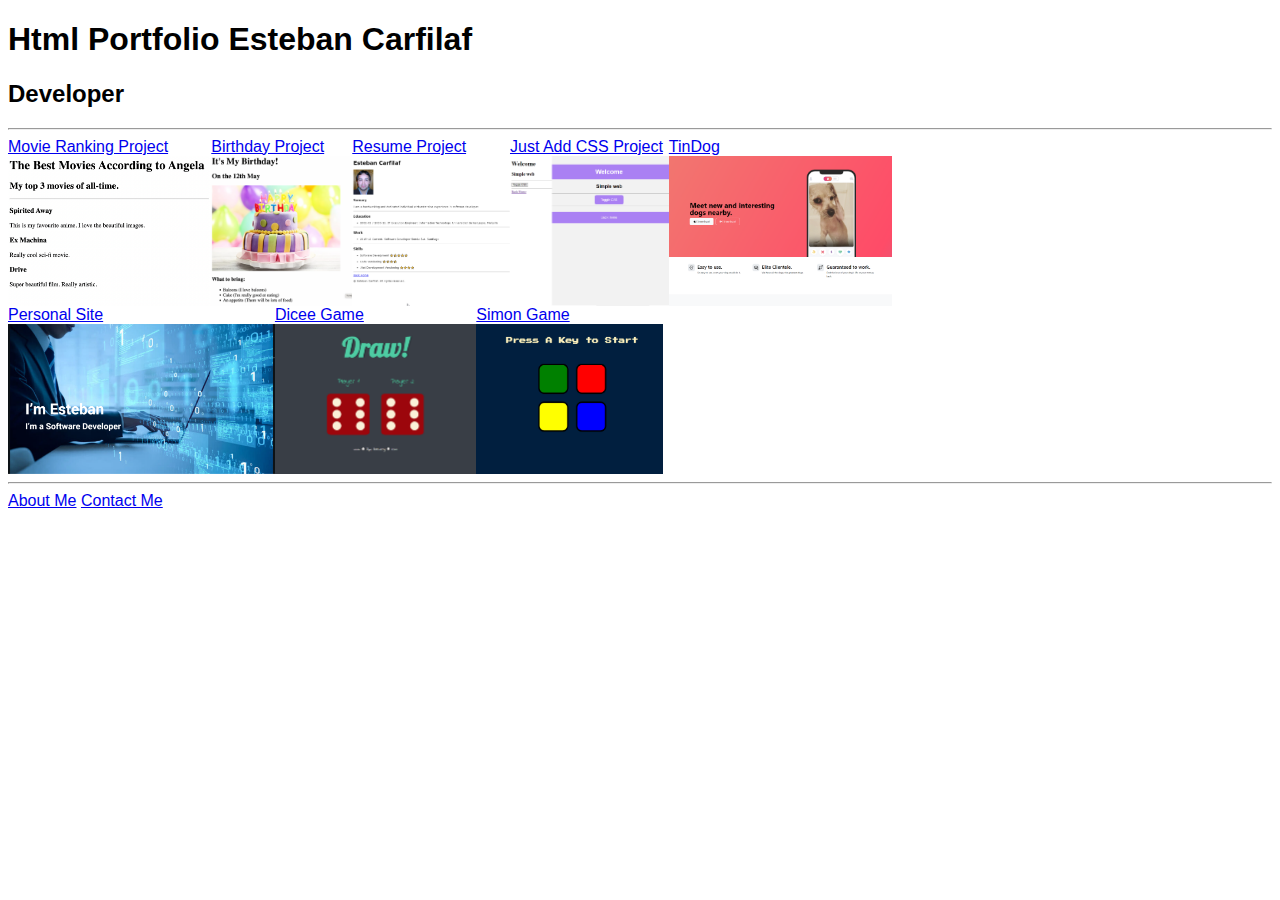
<file: index.html>
<!DOCTYPE html>
<html lang="en">
	<head>
		<meta charset="UTF-8">
		<link rel="Icon" href="./favicon.ico">
		<title>Esteban's Portfolio</title>
		<style>
			body{
				font-family: 'Segoe UI', Tahoma, Geneva, Verdana, sans-serif;
			}
			.container{
				display: flex;
			}
			.example{
				display: grid;
				justify-content: center;
				align-items: center;
			}
			a{
				font-family:Arial, Helvetica, sans-serif;
			}
		</style>
	</head>
	<body>
		<h1>Html Portfolio Esteban Carfilaf</h1>
			<h2>Developer</h2>
			<hr>
			<div class="container">
				<div class="example">
					<a href="./public/movie-ranking.html">Movie Ranking Project</a>
					<img src="./assets/images/movie-ranking.png" height="150" alt="Movie Ranking preview">
				</div>
				<div class="example">
					<a href="./public/birthday-invite.html">Birthday Project</a>
					<img src="./assets/images/birthday-invite.png" height="150" alt="Birthday Invite preview">
				</div>
				<div class="example">
					<a href="./public/resume.html">Resume Project</a>
					<img src="./assets/images/resume.png" height="150" alt="Resume Project">
				</div>
				<div class="example">
					<a href="./public/justaddcss.html">Just Add CSS Project</a>
					<img src="./assets/images/justaddcss.png" height="150" alt="Just Add CSS Project">
				</div>
				<div class="example">
					<a href="./11.3 TinDog Project/index.html">TinDog</a>
					<img src="./assets/images/tindog.png" height="150" alt="TinDog">
				</div>
			</div>
			<div class="container">
				<div class="example">
					<a href="./personalsite/index.html">Personal Site</a>
					<img src="./assets/images/personalsite.png" height="150" alt="Personal Site">
				</div>
				<div class="example">
					<a href="./Dicee Challenge/dicee.html">Dicee Game</a>
					<img src="./assets/images/dicegame.png" height="150" alt="Dicee Game">
				</div>
				<div class="example">
					<a href="./SimonGame/index.html">Simon Game</a>
					<img src="./assets/images/simongame.png" height="150" alt="Simon Game">
				</div>			</div>
			<hr>
		<a href="./public/about.html">About Me</a> <a href="./public/contact.html">Contact Me</a>
	</body>
</html>
</file>
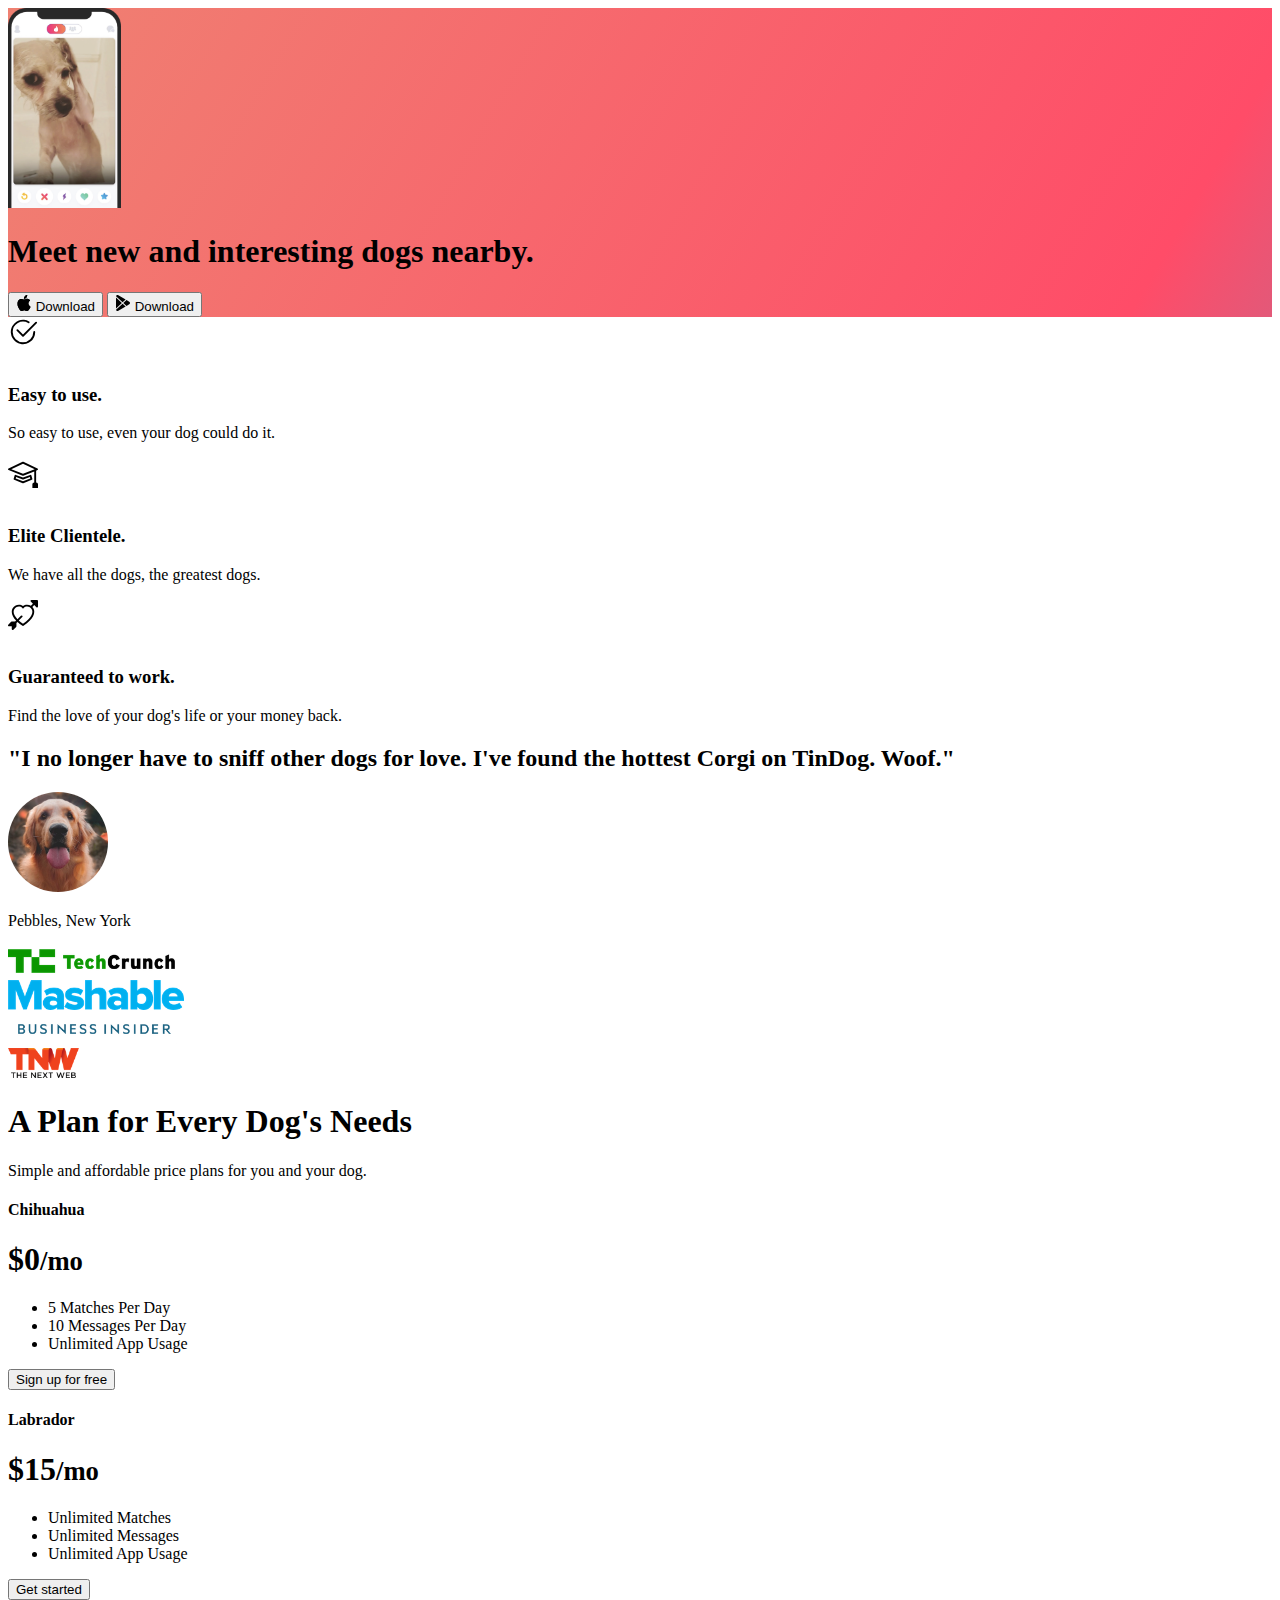
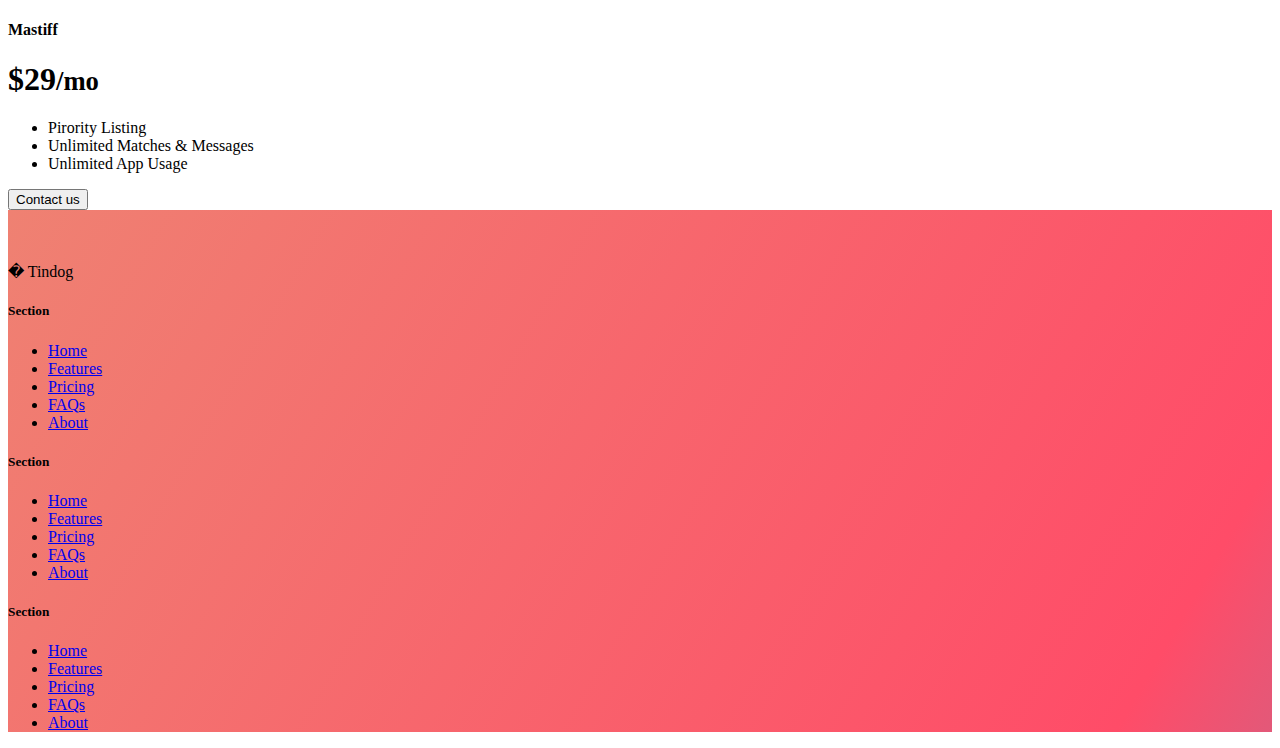
<file: 11.3 TinDog Project/index.html>
<!DOCTYPE html>
<html lang="en">

<head>
  <meta charset="UTF-8">
  <meta name="viewport" content="width=device-width, initial-scale=1.0">
  <title>TinDog</title>
  <link href="https://cdn.jsdelivr.net/npm/bootstrap@5.3.2/dist/css/bootstrap.min.css" rel="stylesheet" integrity="sha384-T3c6CoIi6uLrA9TneNEoa7RxnatzjcDSCmG1MXxSR1GAsXEV/Dwwykc2MPK8M2HN" crossorigin="anonymous">
  <script src="https://cdn.jsdelivr.net/npm/bootstrap@5.3.2/dist/js/bootstrap.bundle.min.js" integrity="sha384-C6RzsynM9kWDrMNeT87bh95OGNyZPhcTNXj1NW7RuBCsyN/o0jlpcV8Qyq46cDfL" crossorigin="anonymous"></script>
  <link rel="stylesheet" href="./css/style.css">
</head>

<body>

  <!-- Title -->
  <section id="title" class="gradient-background">
    <div class="container col-xxl-8 px-4 pt-5">
      <div class="row flex-lg-row-reverse align-items-center g-5 pt-5">
        <div class="col-10 col-sm-8 col-lg-6">
          <img src="./images/iphone.png" class="d-block mx-lg-auto img-fluid" alt="Bootstrap Themes" height="200"
            loading="lazy">
        </div>
        <div class="col-lg-6">
          <h1 class="display-5 fw-bold text-body-emphasis lh-1 mb-3">Meet new and interesting dogs nearby.</h1>

          <div class="d-grid gap-2 d-md-flex justify-content-md-start">
            <button type="button" class="btn btn-light btn-lg px-4 me-md-2"><svg xmlns="http://www.w3.org/2000/svg"
                width="16" height="16" fill="currentColor" class="bi bi-apple mb-1" viewBox="0 0 16 16">
                <path
                  d="M11.182.008C11.148-.03 9.923.023 8.857 1.18c-1.066 1.156-.902 2.482-.878 2.516.024.034 1.52.087 2.475-1.258.955-1.345.762-2.391.728-2.43Zm3.314 11.733c-.048-.096-2.325-1.234-2.113-3.422.212-2.189 1.675-2.789 1.698-2.854.023-.065-.597-.79-1.254-1.157a3.692 3.692 0 0 0-1.563-.434c-.108-.003-.483-.095-1.254.116-.508.139-1.653.589-1.968.607-.316.018-1.256-.522-2.267-.665-.647-.125-1.333.131-1.824.328-.49.196-1.422.754-2.074 2.237-.652 1.482-.311 3.83-.067 4.56.244.729.625 1.924 1.273 2.796.576.984 1.34 1.667 1.659 1.899.319.232 1.219.386 1.843.067.502-.308 1.408-.485 1.766-.472.357.013 1.061.154 1.782.539.571.197 1.111.115 1.652-.105.541-.221 1.324-1.059 2.238-2.758.347-.79.505-1.217.473-1.282Z" />
                <path
                  d="M11.182.008C11.148-.03 9.923.023 8.857 1.18c-1.066 1.156-.902 2.482-.878 2.516.024.034 1.52.087 2.475-1.258.955-1.345.762-2.391.728-2.43Zm3.314 11.733c-.048-.096-2.325-1.234-2.113-3.422.212-2.189 1.675-2.789 1.698-2.854.023-.065-.597-.79-1.254-1.157a3.692 3.692 0 0 0-1.563-.434c-.108-.003-.483-.095-1.254.116-.508.139-1.653.589-1.968.607-.316.018-1.256-.522-2.267-.665-.647-.125-1.333.131-1.824.328-.49.196-1.422.754-2.074 2.237-.652 1.482-.311 3.83-.067 4.56.244.729.625 1.924 1.273 2.796.576.984 1.34 1.667 1.659 1.899.319.232 1.219.386 1.843.067.502-.308 1.408-.485 1.766-.472.357.013 1.061.154 1.782.539.571.197 1.111.115 1.652-.105.541-.221 1.324-1.059 2.238-2.758.347-.79.505-1.217.473-1.282Z" />
              </svg> Download</button>
            <button type="button" class="btn btn-outline-light btn-lg px-4"><svg xmlns="http://www.w3.org/2000/svg"
                width="16" height="16" fill="currentColor" class="bi bi-google-play mb-1" viewBox="0 0 16 16">
                <path
                  d="M14.222 9.374c1.037-.61 1.037-2.137 0-2.748L11.528 5.04 8.32 8l3.207 2.96 2.694-1.586Zm-3.595 2.116L7.583 8.68 1.03 14.73c.201 1.029 1.36 1.61 2.303 1.055l7.294-4.295ZM1 13.396V2.603L6.846 8 1 13.396ZM1.03 1.27l6.553 6.05 3.044-2.81L3.333.215C2.39-.341 1.231.24 1.03 1.27Z" />
              </svg> Download</button>
          </div>
        </div>
      </div>
    </div>
  </section>
  <!-- Features -->
  <section id="features">
    <div class="container">
    <div class="row g-4 py-5 row-cols-1 row-cols-lg-3">
      <div class="col d-flex align-items-start">
        <div class="icon-square text-body-emphasis bg-body-secondary d-inline-flex align-items-center justify-content-center fs-4 flex-shrink-0 me-3">
          <svg xmlns="http://www.w3.org/2000/svg" height="30" fill="currentColor" class="bi bi-check2-circle" viewBox="0 0 16 16">
            <path d="M2.5 8a5.5 5.5 0 0 1 8.25-4.764.5.5 0 0 0 .5-.866A6.5 6.5 0 1 0 14.5 8a.5.5 0 0 0-1 0 5.5 5.5 0 1 1-11 0z" />
            <path d="M15.354 3.354a.5.5 0 0 0-.708-.708L8 9.293 5.354 6.646a.5.5 0 1 0-.708.708l3 3a.5.5 0 0 0 .708 0l7-7z" />
          </svg>
        </div>
        <div>
          <h3 class="fs-2 text-body-emphasis">Easy to use.</h3>
          <p>So easy to use, even your dog could do it.</p>
        </div>
      </div>
      <div class="col d-flex align-items-start">
        <div class="icon-square text-body-emphasis bg-body-secondary d-inline-flex align-items-center justify-content-center fs-4 flex-shrink-0 me-3">
          <svg xmlns="http://www.w3.org/2000/svg" height="30" fill="currentColor" class="bi bi-mortarboard" viewBox="0 0 16 16">
            <path d="M8.211 2.047a.5.5 0 0 0-.422 0l-7.5 3.5a.5.5 0 0 0 .025.917l7.5 3a.5.5 0 0 0 .372 0L14 7.14V13a1 1 0 0 0-1 1v2h3v-2a1 1 0 0 0-1-1V6.739l.686-.275a.5.5 0 0 0 .025-.917l-7.5-3.5ZM8 8.46 1.758 5.965 8 3.052l6.242 2.913L8 8.46Z"/>
            <path d="M4.176 9.032a.5.5 0 0 0-.656.327l-.5 1.7a.5.5 0 0 0 .294.605l4.5 1.8a.5.5 0 0 0 .372 0l4.5-1.8a.5.5 0 0 0 .294-.605l-.5-1.7a.5.5 0 0 0-.656-.327L8 10.466 4.176 9.032Zm-.068 1.873.22-.748 3.496 1.311a.5.5 0 0 0 .352 0l3.496-1.311.22.748L8 12.46l-3.892-1.556Z"/>
            </svg>
        </div>
        <div>
          <h3 class="fs-2 text-body-emphasis">Elite Clientele.</h3>
          <p>We have all the dogs, the greatest dogs.</p>
        </div>
      </div>
      <div class="col d-flex align-items-start">
        <div class="icon-square text-body-emphasis bg-body-secondary d-inline-flex align-items-center justify-content-center fs-4 flex-shrink-0 me-3">
          <svg xmlns="http://www.w3.org/2000/svg" height="30" fill="currentColor" class="bi bi-arrow-through-heart" viewBox="0 0 16 16">
            <path fill-rule="evenodd" d="M2.854 15.854A.5.5 0 0 1 2 15.5V14H.5a.5.5 0 0 1-.354-.854l1.5-1.5A.5.5 0 0 1 2 11.5h1.793l.53-.53c-.771-.802-1.328-1.58-1.704-2.32-.798-1.575-.775-2.996-.213-4.092C3.426 2.565 6.18 1.809 8 3.233c1.25-.98 2.944-.928 4.212-.152L13.292 2 12.147.854A.5.5 0 0 1 12.5 0h3a.5.5 0 0 1 .5.5v3a.5.5 0 0 1-.854.354L14 2.707l-1.006 1.006c.236.248.44.531.6.845.562 1.096.585 2.517-.213 4.092-.793 1.563-2.395 3.288-5.105 5.08L8 13.912l-.276-.182a21.86 21.86 0 0 1-2.685-2.062l-.539.54V14a.5.5 0 0 1-.146.354l-1.5 1.5Zm2.893-4.894A20.419 20.419 0 0 0 8 12.71c2.456-1.666 3.827-3.207 4.489-4.512.679-1.34.607-2.42.215-3.185-.817-1.595-3.087-2.054-4.346-.761L8 4.62l-.358-.368c-1.259-1.293-3.53-.834-4.346.761-.392.766-.464 1.845.215 3.185.323.636.815 1.33 1.519 2.065l1.866-1.867a.5.5 0 1 1 .708.708L5.747 10.96Z" />
          </svg>
        </div>
        <div>
          <h3 class="fs-2 text-body-emphasis">Guaranteed to work.</h3>
          <p>Find the love of your dog's life or your money back.</p>
        </div>
      </div>
    </div>
    </div>
  </section>
  <!-- Testimonial -->
  <section id="testimonial">
    <div class="my-5">
      <div class="p-5 text-center bg-body-tertiary">
        <div class="container py-5">
          <h2 class="text-body-emphasis">"I no longer have to sniff other dogs for love. I've found the hottest Corgi on TinDog. Woof."</h2>
          <img src="./images/dog-img.jpg" alt="dog" class="profile-img">
          <p class="col-lg-8 mx-auto lead">
            Pebbles, New York
          </p>
        </div>
        <div class="container">
          <div class="row">
            <div class="col-lg-3 col-sm-12">
              <img src="./images/techcrunch.png" alt="techcrunch" height="30">
            </div>
            <div class="col-lg-3 col-sm-12">
              <img src="./images/mashable.png" alt="mashable" height="30">
            </div>
            <div class="col-lg-3 col-sm-12">
              <img src="./images/bizinsider.png" alt="bizinsider" height="30">
            </div>
            <div class="col-lg-3 col-sm-12">
              <img src="./images/tnw.png" alt="tnw" height="30">
            </div>
          </div>
        </div>
      </div>
    </div>
  </section>
  <!-- Pricing -->
  <section id="pricing">
    <div class="container py-3">
      <header>
        <div class="pricing-header p-3 pb-md-4 mx-auto text-center">
          <h1 class="display-4 fw-normal text-body-emphasis">A Plan for Every Dog's Needs</h1>
          <p class="fs-5 text-body-secondary">Simple and affordable price plans for you and your dog.</p>
        </div>
      </header>
      <main>
        <div class="row row-cols-1 row-cols-md-3 mb-3 text-center">
          <div class="col">
            <div class="card mb-4 rounded-3 shadow-sm">
              <div class="card-header py-3">
                <h4 class="my-0 fw-normal">Chihuahua</h4>
              </div>
              <div class="card-body">
                <h1 class="card-title pricing-card-title">$0<small class="text-body-secondary fw-light">/mo</small></h1>
                <ul class="list-unstyled mt-3 mb-4">
                  <li>5 Matches Per Day</li>
                  <li>10 Messages Per Day</li>
                  <li>Unlimited App Usage</li>
                </ul>
                <button type="button" class="w-100 btn btn-lg btn-outline-dark">Sign up for free</button>
              </div>
            </div>
          </div>
          <div class="col">
            <div class="card mb-4 rounded-3 shadow-sm">
              <div class="card-header py-3">
                <h4 class="my-0 fw-normal">Labrador</h4>
              </div>
              <div class="card-body">
                <h1 class="card-title pricing-card-title">$15<small class="text-body-secondary fw-light">/mo</small></h1>
                <ul class="list-unstyled mt-3 mb-4">
                  <li>Unlimited Matches</li>
                  <li>Unlimited Messages</li>
                  <li>Unlimited App Usage</li>
                </ul>
                <button type="button" class="w-100 btn btn-lg btn-dark">Get started</button>
              </div>
            </div>
          </div>
          <div class="col">
            <div class="card mb-4 rounded-3 shadow-sm border-dark">
              <div class="card-header py-3 text-bg-dark border-primary">
                <h4 class="my-0 fw-normal">Mastiff</h4>
              </div>
              <div class="card-body">
                <h1 class="card-title pricing-card-title">$29<small class="text-body-secondary fw-light">/mo</small></h1>
                <ul class="list-unstyled mt-3 mb-4">
                  <li>Pirority Listing</li>
                  <li>Unlimited Matches & Messages</li>
                  <li>Unlimited App Usage</li>
                </ul>
                <button type="button" class="w-100 btn btn-lg btn-dark">Contact us</button>
              </div>
            </div>
          </div>
        </div>
      </main>
    </div>
  </section>
  <!-- Footer -->
  <section id="footer" class="gradient-background">
    <div class="container">
      <footer class="row row-cols-1 row-cols-sm-2 row-cols-md-5 py-5 my-5 border-top">
        <div class="col mb-3">
          <a href="/" class="d-flex align-items-center mb-3 link-body-emphasis text-decoration-none">
            <svg class="bi me-2" width="40" height="32"><use xlink:href="#bootstrap"></use></svg>
          </a>
          <p class="text-body-secondary">� Tindog</p>
        </div>
    
        <div class="col mb-3">
    
        </div>
    
        <div class="col mb-3">
          <h5>Section</h5>
          <ul class="nav flex-column">
            <li class="nav-item mb-2"><a href="#" class="nav-link p-0 text-body-secondary">Home</a></li>
            <li class="nav-item mb-2"><a href="#" class="nav-link p-0 text-body-secondary">Features</a></li>
            <li class="nav-item mb-2"><a href="#" class="nav-link p-0 text-body-secondary">Pricing</a></li>
            <li class="nav-item mb-2"><a href="#" class="nav-link p-0 text-body-secondary">FAQs</a></li>
            <li class="nav-item mb-2"><a href="#" class="nav-link p-0 text-body-secondary">About</a></li>
          </ul>
        </div>
    
        <div class="col mb-3">
          <h5>Section</h5>
          <ul class="nav flex-column">
            <li class="nav-item mb-2"><a href="#" class="nav-link p-0 text-body-secondary">Home</a></li>
            <li class="nav-item mb-2"><a href="#" class="nav-link p-0 text-body-secondary">Features</a></li>
            <li class="nav-item mb-2"><a href="#" class="nav-link p-0 text-body-secondary">Pricing</a></li>
            <li class="nav-item mb-2"><a href="#" class="nav-link p-0 text-body-secondary">FAQs</a></li>
            <li class="nav-item mb-2"><a href="#" class="nav-link p-0 text-body-secondary">About</a></li>
          </ul>
        </div>
    
        <div class="col mb-3">
          <h5>Section</h5>
          <ul class="nav flex-column">
            <li class="nav-item mb-2"><a href="#" class="nav-link p-0 text-body-secondary">Home</a></li>
            <li class="nav-item mb-2"><a href="#" class="nav-link p-0 text-body-secondary">Features</a></li>
            <li class="nav-item mb-2"><a href="#" class="nav-link p-0 text-body-secondary">Pricing</a></li>
            <li class="nav-item mb-2"><a href="#" class="nav-link p-0 text-body-secondary">FAQs</a></li>
            <li class="nav-item mb-2"><a href="#" class="nav-link p-0 text-body-secondary">About</a></li>
          </ul>
        </div>
      </footer>
    </div>
  </section>
</body>

</html>
</file>
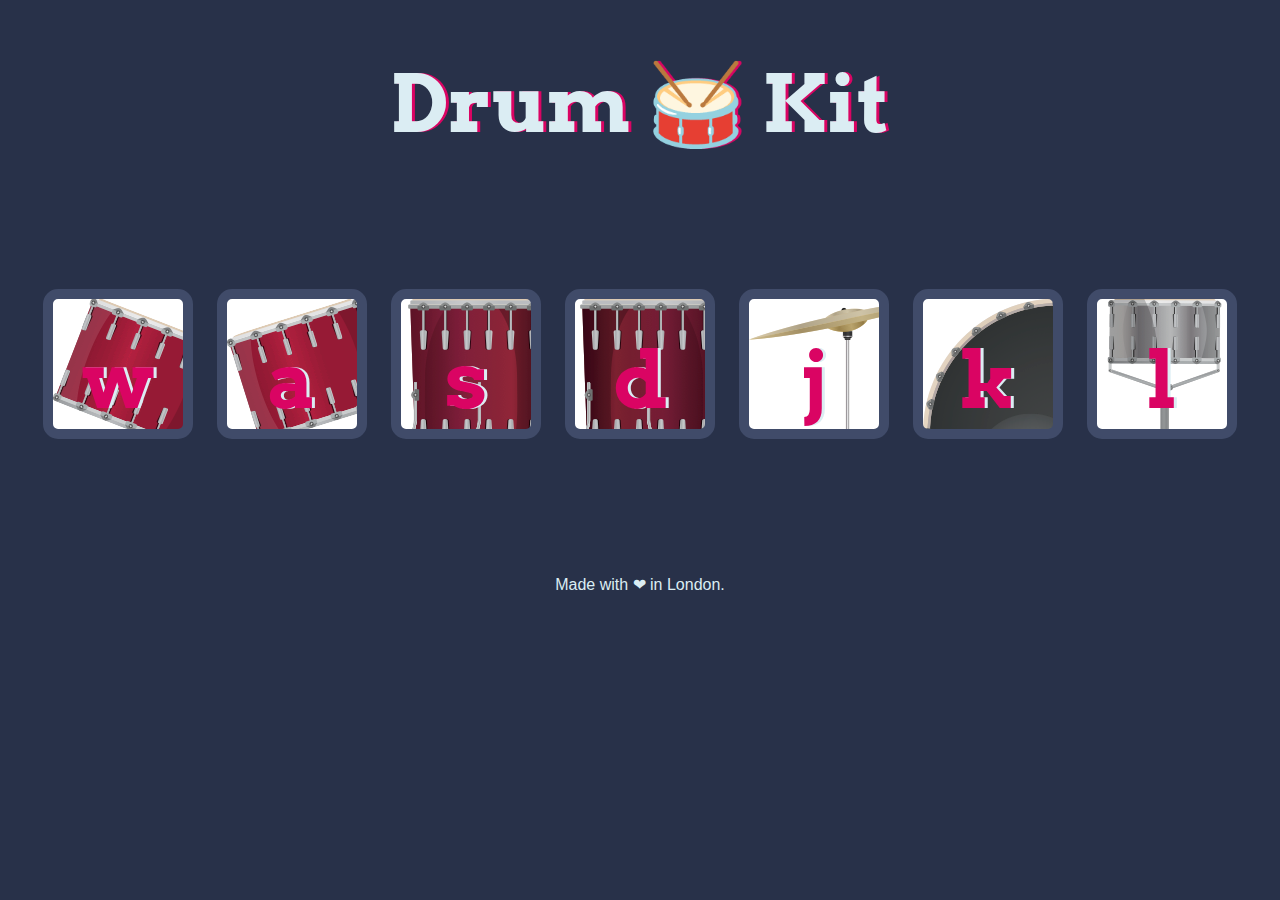
<file: DrumKit/index.html>
<!DOCTYPE html>
<html lang="en" dir="ltr">

<head>
  <meta charset="utf-8">
  <title>Drum Kit</title>
  <link rel="stylesheet" href="styles.css">
  <link href="https://fonts.googleapis.com/css?family=Arvo" rel="stylesheet">
</head>

<body>

  <h1 id="title">Drum &#x1F941; Kit</h1>
  <div class="set">
    <button class="w drum">w</button>
    <button class="a drum">a</button>
    <button class="s drum">s</button>
    <button class="d drum">d</button>
    <button class="j drum">j</button>
    <button class="k drum">k</button>
    <button class="l drum">l</button>
  </div>


  <footer>
    Made with &#10084; in London.
  </footer>
  <script src="index.js" charset="utf-8"></script>
</body>

</html>
</file>
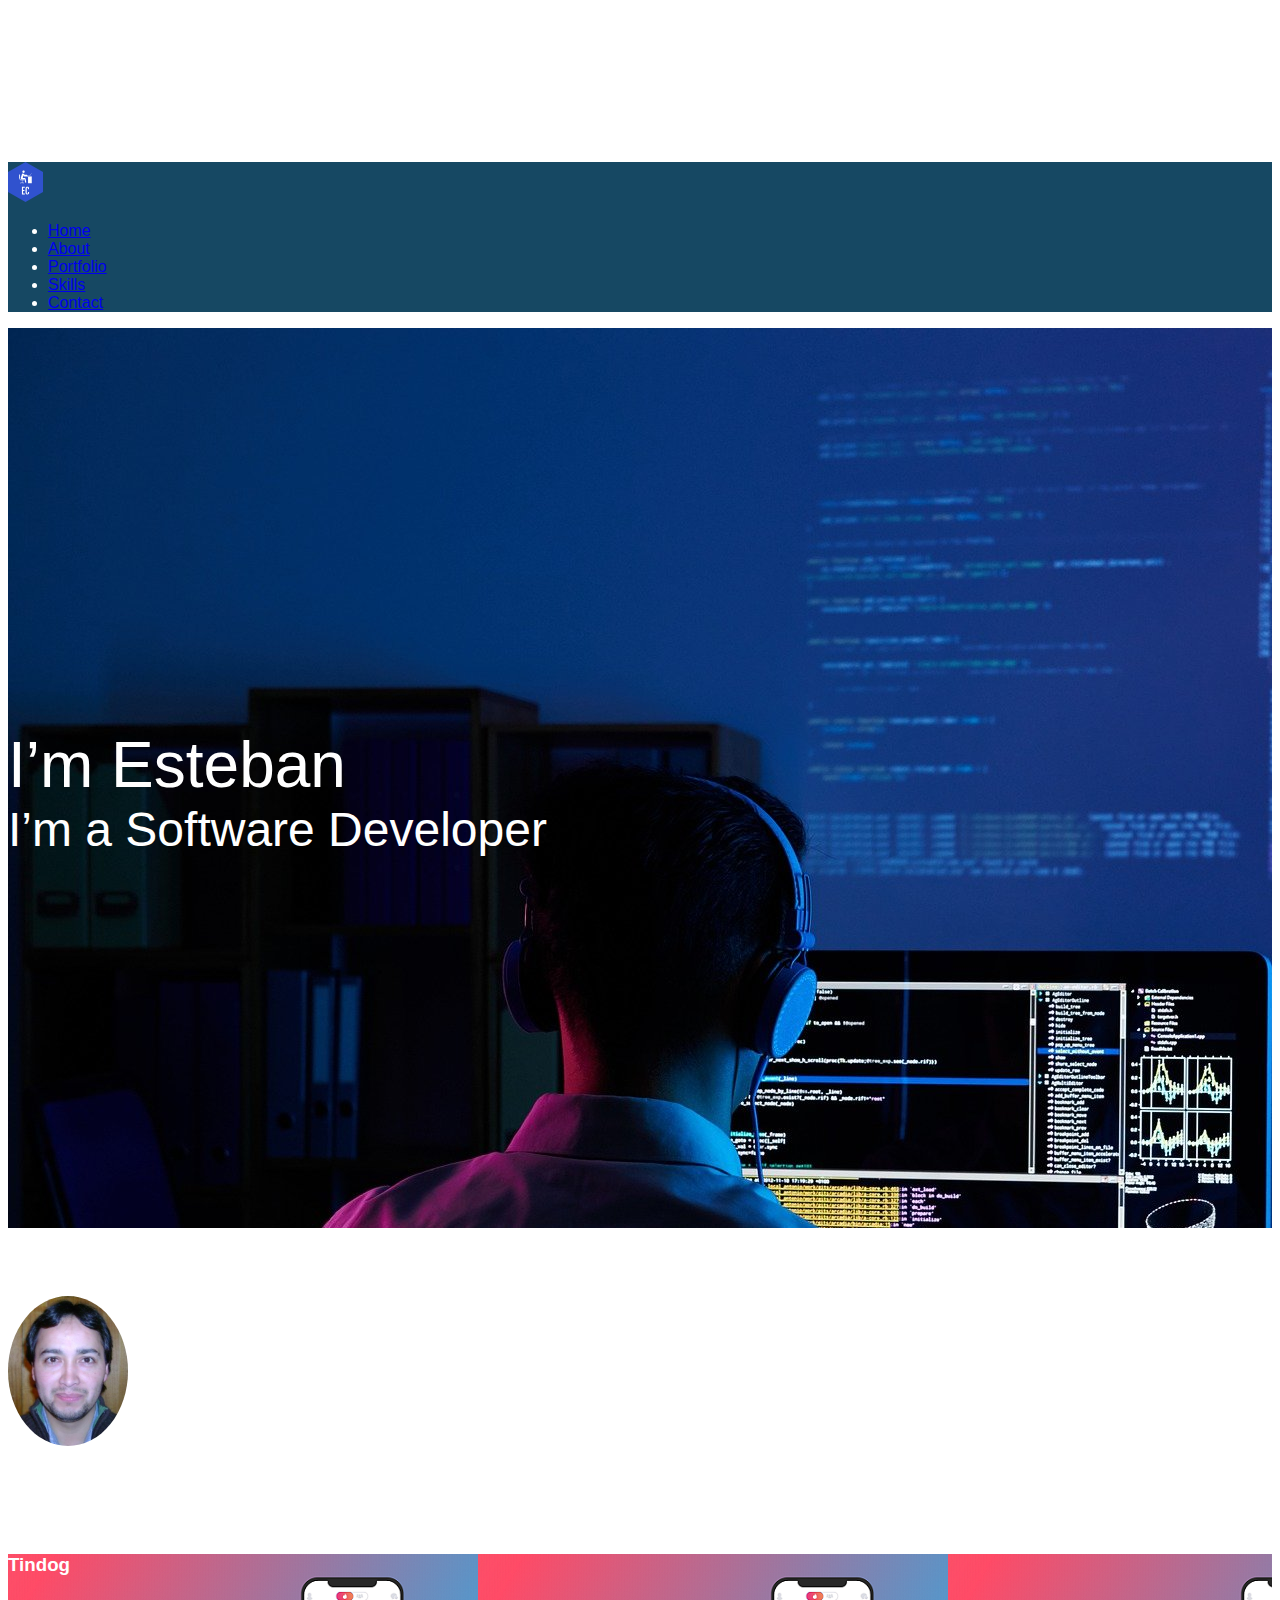
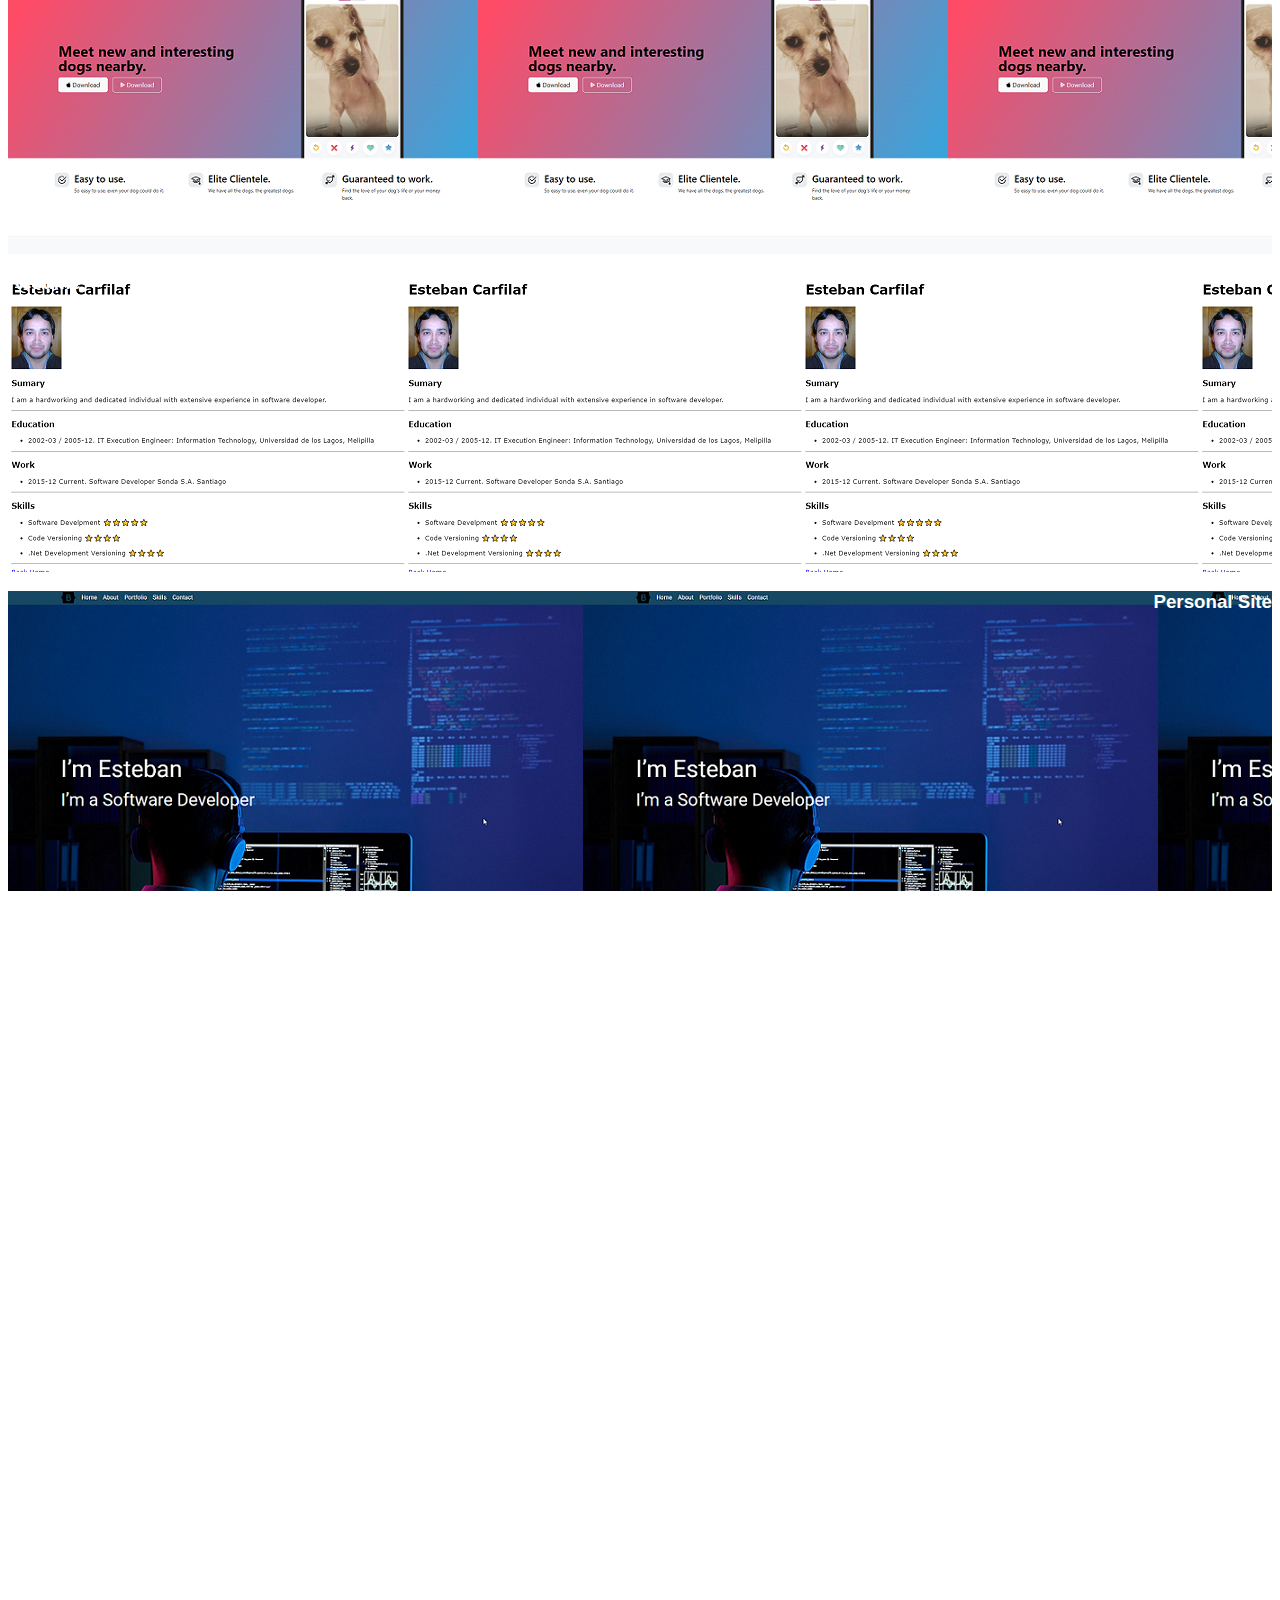
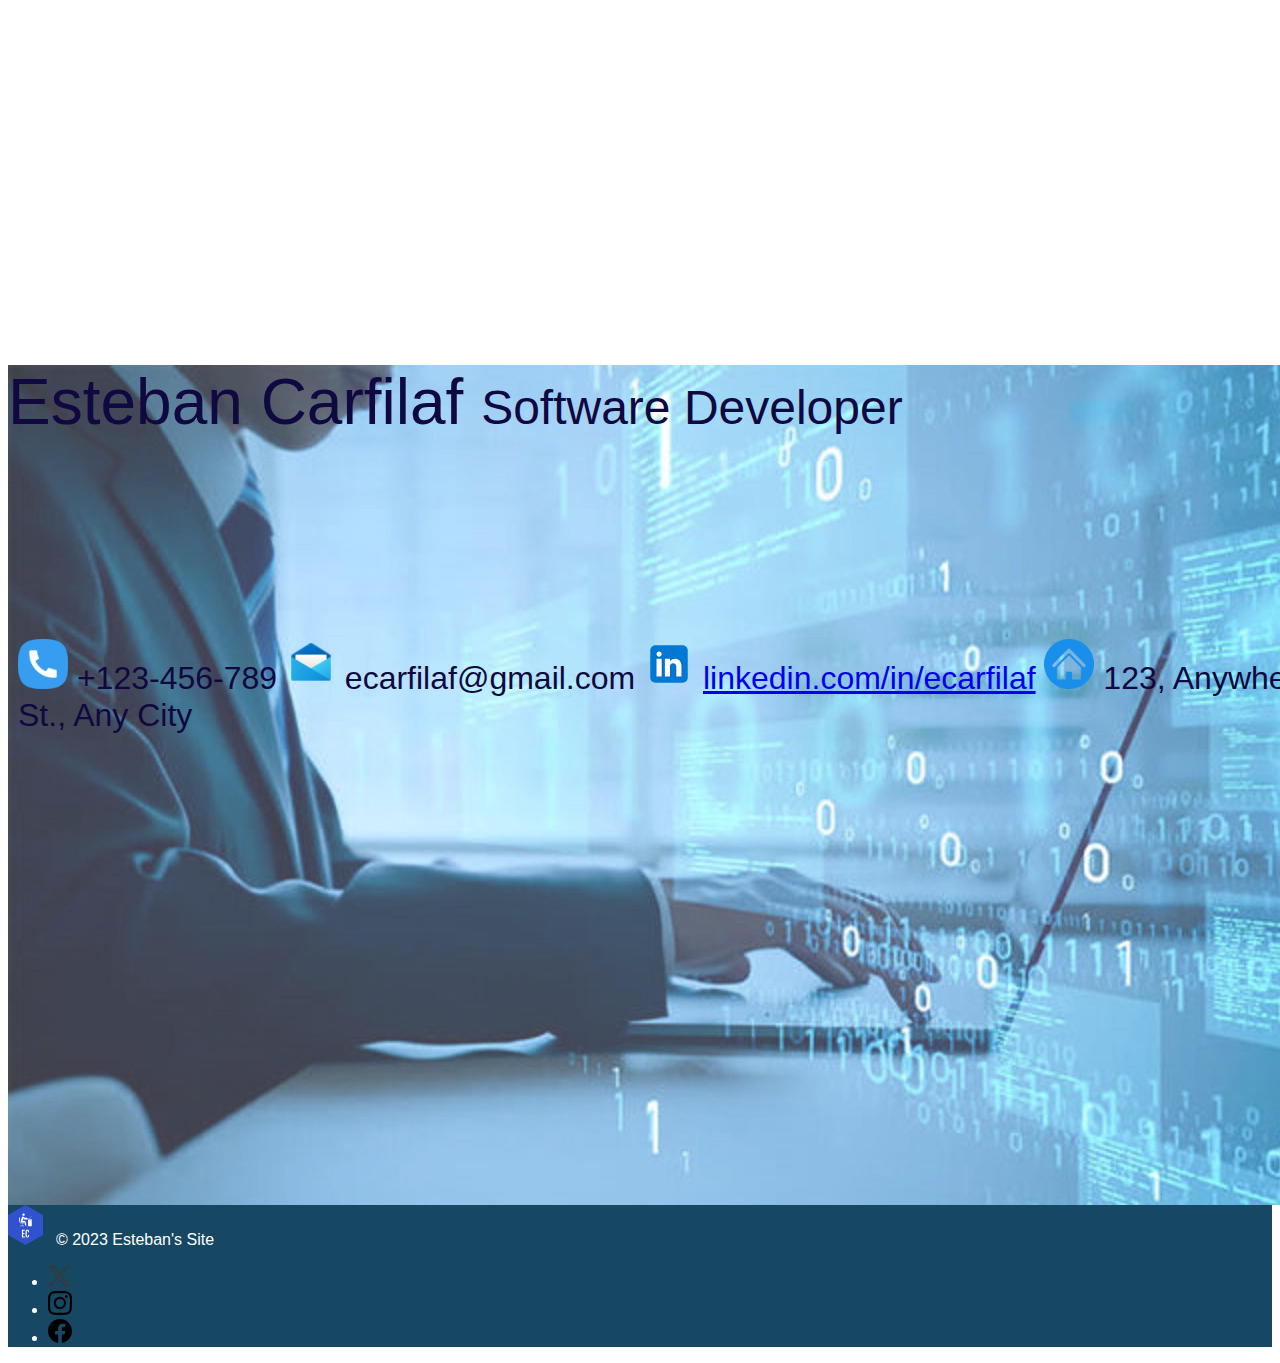
<file: personalsite/index.html>
<!DOCTYPE html>
<html lang="en">
	<head>
		<meta charset="UTF-8">
		<meta name="viewport" content="width=device-width, initial-scale=1.0">
		<title>Esteban's Site</title>
		<link href="https://cdn.jsdelivr.net/npm/bootstrap@5.3.2/dist/css/bootstrap.min.css" rel="stylesheet" integrity="sha384-T3c6CoIi6uLrA9TneNEoa7RxnatzjcDSCmG1MXxSR1GAsXEV/Dwwykc2MPK8M2HN" crossorigin="anonymous">
		<script src="https://cdn.jsdelivr.net/npm/bootstrap@5.3.2/dist/js/bootstrap.bundle.min.js" integrity="sha384-C6RzsynM9kWDrMNeT87bh95OGNyZPhcTNXj1NW7RuBCsyN/o0jlpcV8Qyq46cDfL" crossorigin="anonymous"></script>
		<link rel="stylesheet" href="./style.css">
		<link rel="Icon" href="../favicon.ico">
	</head>
	<body>
		<svg xmlns="http://www.w3.org/2000/svg" class="d-none">
			<symbol id="bootstrap" viewBox="0 0 118 94">
			  <title>Bootstrap</title>
			  <path fill-rule="evenodd" clip-rule="evenodd" d="M24.509 0c-6.733 0-11.715 5.893-11.492 12.284.214 6.14-.064 14.092-2.066 20.577C8.943 39.365 5.547 43.485 0 44.014v5.972c5.547.529 8.943 4.649 10.951 11.153 2.002 6.485 2.28 14.437 2.066 20.577C12.794 88.106 17.776 94 24.51 94H93.5c6.733 0 11.714-5.893 11.491-12.284-.214-6.14.064-14.092 2.066-20.577 2.009-6.504 5.396-10.624 10.943-11.153v-5.972c-5.547-.529-8.934-4.649-10.943-11.153-2.002-6.484-2.28-14.437-2.066-20.577C105.214 5.894 100.233 0 93.5 0H24.508zM80 57.863C80 66.663 73.436 72 62.543 72H44a2 2 0 01-2-2V24a2 2 0 012-2h18.437c9.083 0 15.044 4.92 15.044 12.474 0 5.302-4.01 10.049-9.119 10.88v.277C75.317 46.394 80 51.21 80 57.863zM60.521 28.34H49.948v14.934h8.905c6.884 0 10.68-2.772 10.68-7.727 0-4.643-3.264-7.207-9.012-7.207zM49.948 49.2v16.458H60.91c7.167 0 10.964-2.876 10.964-8.281 0-5.406-3.903-8.178-11.425-8.178H49.948z"></path>
			</symbol>
			<symbol id="facebook" viewBox="0 0 16 16">
			  <path d="M16 8.049c0-4.446-3.582-8.05-8-8.05C3.58 0-.002 3.603-.002 8.05c0 4.017 2.926 7.347 6.75 7.951v-5.625h-2.03V8.05H6.75V6.275c0-2.017 1.195-3.131 3.022-3.131.876 0 1.791.157 1.791.157v1.98h-1.009c-.993 0-1.303.621-1.303 1.258v1.51h2.218l-.354 2.326H9.25V16c3.824-.604 6.75-3.934 6.75-7.951z"></path>
			</symbol>
			<symbol id="instagram" viewBox="0 0 16 16">
				<path d="M8 0C5.829 0 5.556.01 4.703.048 3.85.088 3.269.222 2.76.42a3.917 3.917 0 0 0-1.417.923A3.927 3.927 0 0 0 .42 2.76C.222 3.268.087 3.85.048 4.7.01 5.555 0 5.827 0 8.001c0 2.172.01 2.444.048 3.297.04.852.174 1.433.372 1.942.205.526.478.972.923 1.417.444.445.89.719 1.416.923.51.198 1.09.333 1.942.372C5.555 15.99 5.827 16 8 16s2.444-.01 3.298-.048c.851-.04 1.434-.174 1.943-.372a3.916 3.916 0 0 0 1.416-.923c.445-.445.718-.891.923-1.417.197-.509.332-1.09.372-1.942C15.99 10.445 16 10.173 16 8s-.01-2.445-.048-3.299c-.04-.851-.175-1.433-.372-1.941a3.926 3.926 0 0 0-.923-1.417A3.911 3.911 0 0 0 13.24.42c-.51-.198-1.092-.333-1.943-.372C10.443.01 10.172 0 7.998 0h.003zm-.717 1.442h.718c2.136 0 2.389.007 3.232.046.78.035 1.204.166 1.486.275.373.145.64.319.92.599.28.28.453.546.598.92.11.281.24.705.275 1.485.039.843.047 1.096.047 3.231s-.008 2.389-.047 3.232c-.035.78-.166 1.203-.275 1.485a2.47 2.47 0 0 1-.599.919c-.28.28-.546.453-.92.598-.28.11-.704.24-1.485.276-.843.038-1.096.047-3.232.047s-2.39-.009-3.233-.047c-.78-.036-1.203-.166-1.485-.276a2.478 2.478 0 0 1-.92-.598 2.48 2.48 0 0 1-.6-.92c-.109-.281-.24-.705-.275-1.485-.038-.843-.046-1.096-.046-3.233 0-2.136.008-2.388.046-3.231.036-.78.166-1.204.276-1.486.145-.373.319-.64.599-.92.28-.28.546-.453.92-.598.282-.11.705-.24 1.485-.276.738-.034 1.024-.044 2.515-.045v.002zm4.988 1.328a.96.96 0 1 0 0 1.92.96.96 0 0 0 0-1.92zm-4.27 1.122a4.109 4.109 0 1 0 0 8.217 4.109 4.109 0 0 0 0-8.217zm0 1.441a2.667 2.667 0 1 1 0 5.334 2.667 2.667 0 0 1 0-5.334z"></path>
			</symbol>
			<symbol id="twitter" viewBox="0 0 16 16">
			  <path d="M5.026 15c6.038 0 9.341-5.003 9.341-9.334 0-.14 0-.282-.006-.422A6.685 6.685 0 0 0 16 3.542a6.658 6.658 0 0 1-1.889.518 3.301 3.301 0 0 0 1.447-1.817 6.533 6.533 0 0 1-2.087.793A3.286 3.286 0 0 0 7.875 6.03a9.325 9.325 0 0 1-6.767-3.429 3.289 3.289 0 0 0 1.018 4.382A3.323 3.323 0 0 1 .64 6.575v.045a3.288 3.288 0 0 0 2.632 3.218 3.203 3.203 0 0 1-.865.115 3.23 3.23 0 0 1-.614-.057 3.283 3.283 0 0 0 3.067 2.277A6.588 6.588 0 0 1 .78 13.58a6.32 6.32 0 0 1-.78-.045A9.344 9.344 0 0 0 5.026 15z"></path>
			</symbol>
		  </svg>
		<section id="psheader" class="psheader">
			<div class="container">
				<div class="d-flex flex-wrap align-items-center justify-content-center justify-content-lg-start">
				<img src="./imgs/logo/logo.svg" height="40px">
				<ul class="nav col-12 col-lg-auto me-lg-auto mb-2 justify-content-center mb-md-0">
				<li><a href="#psHome" class="nav-link px-2  text-white">Home</a></li>
				<li><a href="#psabout" class="nav-link px-2 text-white">About</a></li>
				<li><a href="#psportfolio" class="nav-link px-2 text-white">Portfolio</a></li>
				<li><a href="#psskills" class="nav-link px-2 text-white">Skills</a></li>
				<li><a href="#pscontact" class="nav-link px-2 text-white">Contact</a></li>
				</ul>
				</div>
			</div>
		</section>
		<section id="psHome" class="py-13 bg-cover" style="background-image: url('./imgs/software-developer.jpg'); height: 900px;">
			<div class="container">
				<div class="psTitulo">
					<span>I&rsquo;m Esteban</span>
				</div>
				<div class="psSubtitulo">
					<span>I&rsquo;m a Software Developer</span>
				</div>
			</div>
		</section>
		<section id="psabout">
			<div class="container">
				<div class="my-5">
					<div class="p-5 text-center bg-body-tertiary">
						<div class="container py-5">
							<h2 class="text-body-emphasis">About Me</h2>
							<img src="../assets/images/Foto.jpg" alt="me" class="profile-img">
						</div>
						<div class="container bg-body-secondary">
							<div class="my-5">
								<span class="text-body-emphasis">Results-focused software engineering professional with extensive experience in development and testing. Expert in promoting goal-oriented 
									approaches to real-time software development. Analytical and detail-oriented. Collaborated in the stages of the system development life cycle, from requirements 
									gathering to production release.</span>
							</div>
						</div>
					</div>
				</div>
			</div>
		</section>
		<section id="psportfolio">
			<div class="container bg-body-secondary">
				<div class="container px-4 py-5" id="custom-cards">
					<h2 class="pb-2 border-bottom text-body-emphasis">Portfolio</h2>
					<div class="row row-cols-1 row-cols-lg-3 align-items-stretch g-4 py-5">
						<div class="col">
							<div class="card card-cover h-100 overflow-hidden text-bg-dark rounded-4 shadow-lg" style="background-image: url('../assets/images/tindog2.png');">
								<div class="p-1 text-white text-shadow-1" style="height: 300px;">
									<h3 class="pt-2 mb-4 fw-bold">Tindog</h3>
								</div>
							</div>
						</div>
						<div class="col">
							<div class="card card-cover h-100 overflow-hidden text-bg-dark rounded-4 shadow-lg" style="background-image: url('../assets/images/resume2.png');">
								<div class="p-1 text-white text-shadow-1" style="height: 300px;">
									<h3 class="text-center pl-5 fw-bold text-body-emphasis">Resume</h3>
								</div>
							</div>
						</div>
						<div class="col">
							<div class="card card-cover h-100 text-bg-dark rounded-4 shadow-lg" style="background-image: url('./imgs/software-developer2.png');">
								<div class="p-1 text-shadow-1" style="height: 300px;">
									<h3 class="fw-bold" style="text-align: right;">Personal Site</h3>
								</div>
							</div>
						</div>
					</div>
				</div>
			</div>
		</section>
		<section id="psskills">
			<div class="container bg-body-secondary">
				<div class="container px-4 py-5" id="custom-cards">
					<h2 class="pb-2 border-bottom text-body-emphasis">Skills</h2>
					<div class="row row-cols-1 row-cols-lg-3 align-items-stretch g-4 py-5">
						<div class="container">
							<h2 class="text-body-emphasis">Html</h2>
							<div class="progress">
								<div class="progress-bar progress-bar-success progress-bar-striped active" role="progressbar" aria-valuenow="80" aria-valuemin="0" aria-valuemax="100" style="width:85%">
								</div>
							</div>
						</div>
						<div class="container">
							<h2 class="text-body-emphasis">CSS</h2>
							<div class="progress">
								<div class="progress-bar progress-bar-success progress-bar-striped active" role="progressbar" aria-valuenow="80" aria-valuemin="0" aria-valuemax="100" style="width:70%">
								</div>
							</div>
						</div>
						<div class="container">
							<h2 class="text-body-emphasis">Javascript</h2>
							<div class="progress">
								<div class="progress-bar progress-bar-success progress-bar-striped active" role="progressbar" aria-valuenow="80" aria-valuemin="0" aria-valuemax="100" style="width:85%">
								</div>
							</div>
						</div>
						<div class="container">
							<h2 class="text-body-emphasis">Jquery</h2>
							<div class="progress">
								<div class="progress-bar progress-bar-success progress-bar-striped active" role="progressbar" aria-valuenow="80" aria-valuemin="0" aria-valuemax="100" style="width:75%">
								</div>
							</div>
						</div>
						<div class="container">
							<h2 class="text-body-emphasis">MVC</h2>
							<div class="progress">
								<div class="progress-bar progress-bar-success progress-bar-striped active" role="progressbar" aria-valuenow="80" aria-valuemin="0" aria-valuemax="100" style="width:70%">
								</div>
							</div>
						</div>
						<div class="container">
							<h2 class="text-body-emphasis">ASP Clasic</h2>
							<div class="progress">
								<div class="progress-bar progress-bar-success progress-bar-striped active" role="progressbar" aria-valuenow="80" aria-valuemin="0" aria-valuemax="100" style="width:75%">
								</div>
							</div>
						</div>
						<div class="container">
							<h2 class="text-body-emphasis">MS SQL Server</h2>
							<div class="progress">
								<div class="progress-bar progress-bar-success progress-bar-striped active" role="progressbar" aria-valuenow="80" aria-valuemin="0" aria-valuemax="100" style="width:95%">
								</div>
							</div>
						</div>
						<div class="container">
							<h2 class="text-body-emphasis">Oracle PL/SQL</h2>
							<div class="progress">
								<div class="progress-bar progress-bar-success progress-bar-striped active" role="progressbar" aria-valuenow="80" aria-valuemin="0" aria-valuemax="100" style="width:85%">
								</div>
							</div>
						</div>
						<div class="container">
							<h2 class="text-body-emphasis">Mysql</h2>
							<div class="progress">
								<div class="progress-bar progress-bar-success progress-bar-striped active" role="progressbar" aria-valuenow="80" aria-valuemin="0" aria-valuemax="100" style="width:85%">
								</div>
							</div>
						</div>
						<div class="container">
							<h2 class="text-body-emphasis">Visual Studio</h2>
							<div class="progress">
								<div class="progress-bar progress-bar-success progress-bar-striped active" role="progressbar" aria-valuenow="80" aria-valuemin="0" aria-valuemax="100" style="width:85%">
								</div>
							</div>
						</div>
						<div class="container">
							<h2 class="text-body-emphasis">VB.Net</h2>
							<div class="progress">
								<div class="progress-bar progress-bar-success progress-bar-striped active" role="progressbar" aria-valuenow="80" aria-valuemin="0" aria-valuemax="100" style="width:75%">
								</div>
							</div>
						</div>
						<div class="container">
							<h2 class="text-body-emphasis">C#.Net</h2>
							<div class="progress">
								<div class="progress-bar progress-bar-success progress-bar-striped active" role="progressbar" aria-valuenow="80" aria-valuemin="0" aria-valuemax="100" style="width:75%">
								</div>
							</div>
						</div>
						<div class="container">
							<h2 class="text-body-emphasis">Visual Sourcesafe/Team Foundation Server</h2>
							<div class="progress">
								<div class="progress-bar progress-bar-success progress-bar-striped active" role="progressbar" aria-valuenow="80" aria-valuemin="0" aria-valuemax="100" style="width:85%">
								</div>
							</div>
						</div>
						<div class="container">
							<h2 class="text-body-emphasis">Git</h2>
							<div class="progress">
								<div class="progress-bar progress-bar-success progress-bar-striped active" role="progressbar" aria-valuenow="80" aria-valuemin="0" aria-valuemax="100" style="width:85%">
								</div>
							</div>
						</div>
						<div class="container">
							<h2 class="text-body-emphasis">Github</h2>
							<div class="progress">
								<div class="progress-bar progress-bar-success progress-bar-striped active" role="progressbar" aria-valuenow="80" aria-valuemin="0" aria-valuemax="100" style="width:75%">
								</div>
							</div>
						</div>
					</div>
				</div>
				<div class="container px-4 py-5" id="custom-cards">
					<h2 class="pb-2 border-bottom text-body-emphasis">Competences</h2>
					<div class="row row-cols-1 row-cols-lg-3 align-items-stretch g-4 py-5">
						<div class="container">
							<h2 class="text-body-emphasis">Software Development</h2>
						</div>
						<div class="container">
							<h2 class="text-body-emphasis">Continuous integration systems</h2>
						</div>
						<div class="container">
							<h2 class="text-body-emphasis">Code versioning</h2>
						</div>
						<div class="container">
							<h2 class="text-body-emphasis">.Net development</h2>
						</div>
						<div class="container">
							<h2 class="text-body-emphasis">Architectural pattern development</h2>
						</div>
					</div>
				</div>
			</div>
		</section>
		<section id="pscontact">
			<div class="container">
				<div class="contact-background-image">
					<div class="d-flex flex-column flex-md-row p-4 gap-4 py-md-5 ">
						<div class="psContactText">
							<label class="list-group-item d-flex gap-2">
								<span class="psContactTitulo"> Esteban Carfilaf </span>
							</label>
							<label class="list-group-item d-flex gap-2">
								<span class="psContactSubtitulo"> Software Developer </span>
							</label>
						</div>
						<div class="psContactText psContactoTexto" style="margin-left: 10px; margin-top: 200px;">
							<label class="list-group-item d-flex gap-2">
								<img src="./imgs/phone.png" height="50px">
								<span class="pscontact"> +123-456-789	</span>
							</label>
							<label class="list-group-item d-flex gap-2">
								<img src="./imgs/correo.png" height="50px">
								<span class="pscontact"> ecarfilaf@gmail.com </span>
							</label>
							<label class="list-group-item d-flex gap-2">
								<img src="./imgs/linkedin.svg" height="50px">
								<span class="pscontact"><a class="text-body-emphasis" href="https://www.linkedin.com/in/ecarfilaf" target="_blank">linkedin.com/in/ecarfilaf</a> </span>
							</label>
							<label class="list-group-item d-flex gap-2">
								<img src="./imgs/home.png" height="50px">
								<span class="pscontact"> 123, Anywhere St., Any City </span>
							</label>
						</div>
					</div>
					</div>
			</div>
		</section>
		<section id="psfooter" class="psfooter">
			<div class="container">
				<footer class="d-flex flex-wrap justify-content-between align-items-center py-3">
				  <div class="col-md-4 d-flex align-items-center">
					<img src="./imgs/logo/logo.svg" height="40px"> 
					<span class="mb-3 mb-md-0 text-white">&nbsp; &copy; 2023 Esteban's Site</span>
				  </div>
			  
				  <ul class="nav col-md-4 justify-content-end list-unstyled d-flex">
					<!--<li class="ms-3"><a class="text-body-secondary" href="#"><svg class="bi" width="24" height="24"><use xlink:href="#twitter"></use></svg></a></li>-->
					<li class="ms-3"><a class="text-body-secondary" href="#"><img src="../assets/twitter.png"></a>
					<li class="ms-3"><a class="text-body-secondary" href="#"><svg class="bi" width="24" height="24"><use xlink:href="#instagram"></use></svg></a></li>
					<li class="ms-3"><a class="text-body-secondary" href="#"><svg class="bi" width="24" height="24"><use xlink:href="#facebook"></use></svg></a></li>
				  </ul>
				</footer>
			  </div>
		</section>
	</body>
</html>
</file>
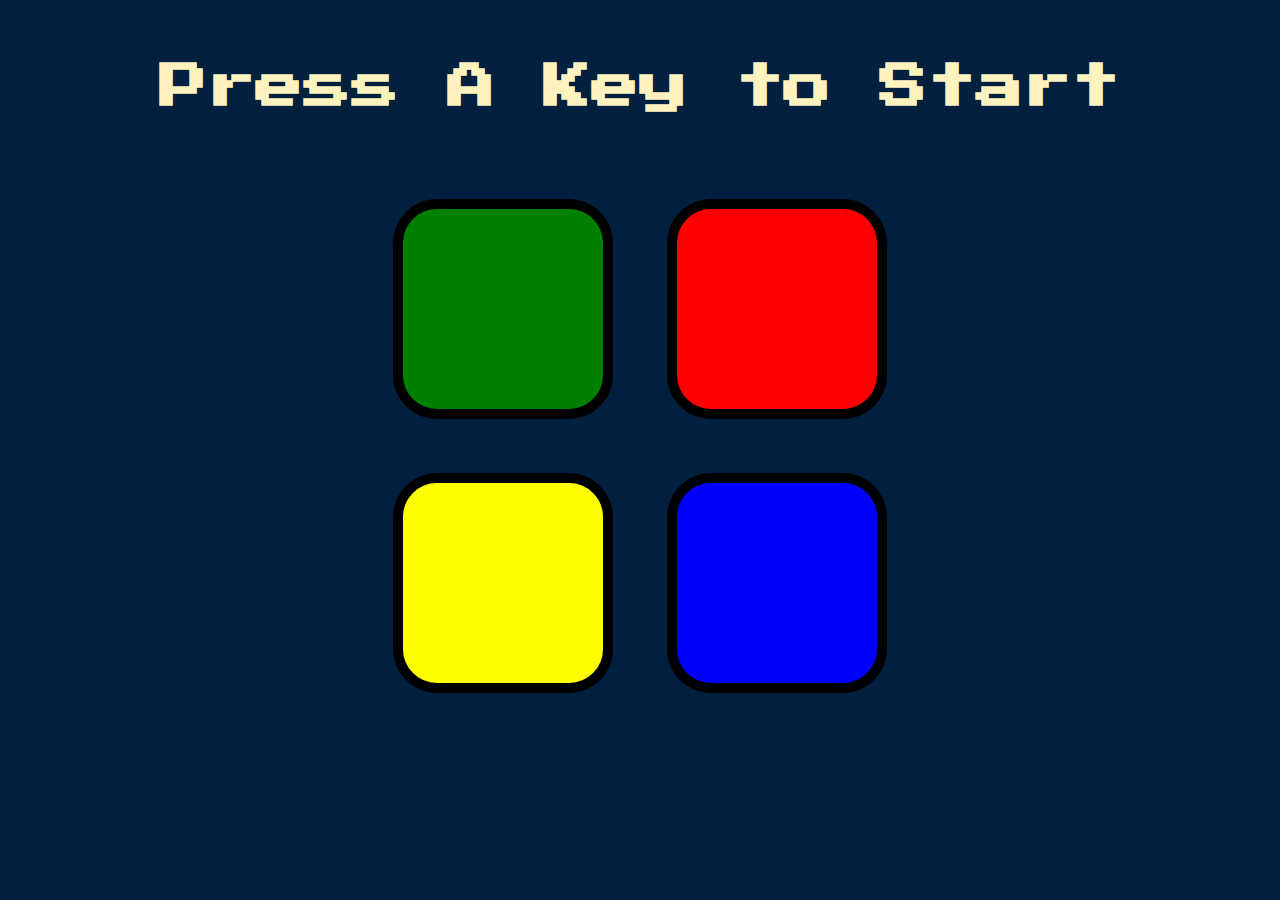
<file: SimonGame/index.html>
<!DOCTYPE html>
<html lang="en" dir="ltr">
	<head>
		<meta charset="utf-8">
		<title>Simon</title>
		<link rel="stylesheet" href="styles.css">
		<link href="https://fonts.googleapis.com/css?family=Press+Start+2P" rel="stylesheet">
		<link rel="Icon" href="../favicon.ico">
	</head>

	<body>
		<h1 id="level-title">Press A Key to Start</h1>
		<div class="container">
			<div lass="row">
				<div type="button" id="green" class="btn green">
				</div>
				<div type="button" id="red" class="btn red">
				</div>
			</div>
			<div class="row">
				<div type="button" id="yellow" class="btn yellow">
				</div>
				<div type="button" id="blue" class="btn blue">
				</div>
			</div>
		</div>
		<script src="https://ajax.googleapis.com/ajax/libs/jquery/3.7.1/jquery.min.js"></script>
		<script src="./js/game.js"></script>
	</body>
</html>
</file>
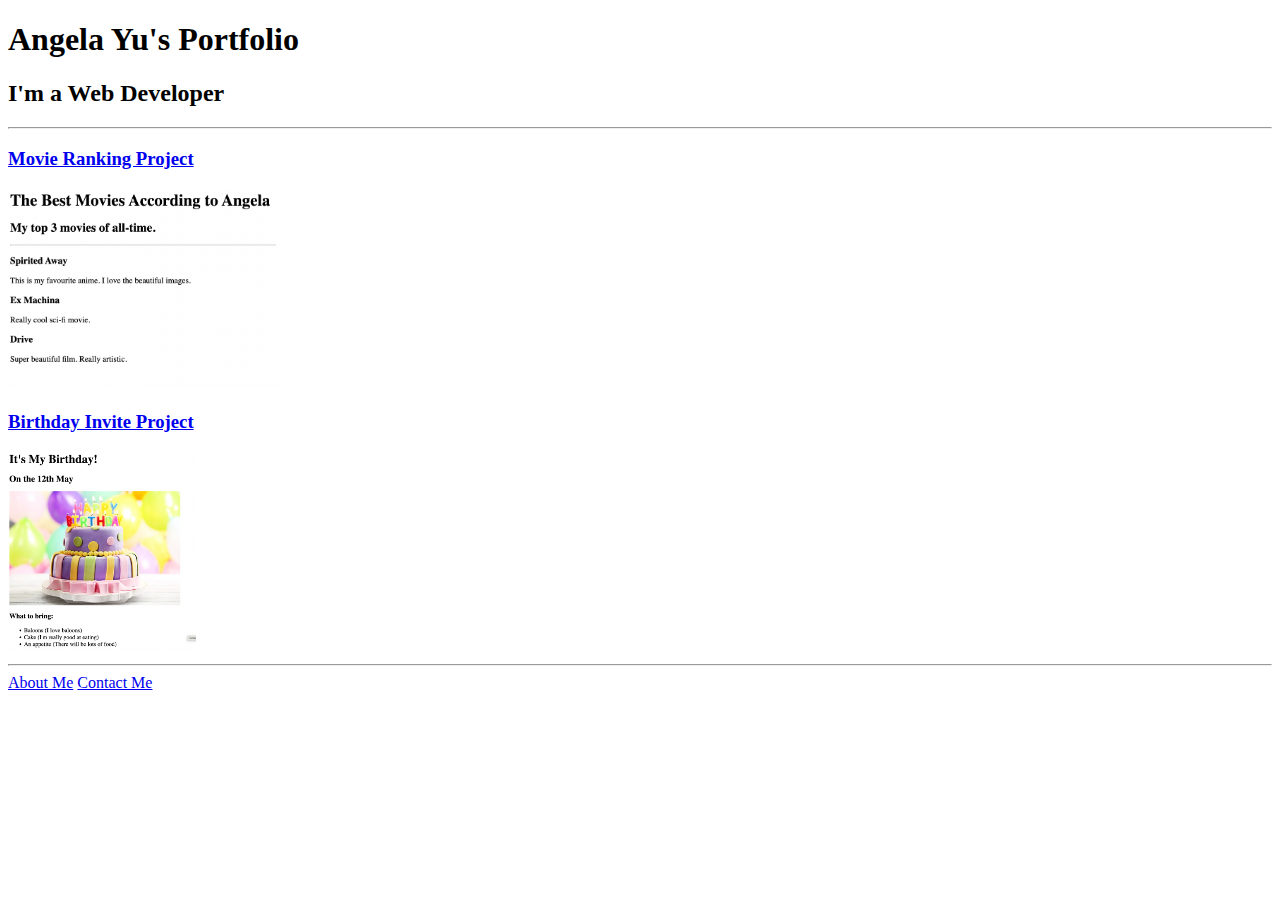
<file: solution.html>
<!DOCTYPE html>
<html lang="en">

<head>
  <meta charset="UTF-8">
  <title>Angela's Portfolio</title>
</head>

<body>
  <h1>Angela Yu's Portfolio</h1>
  <h2>I'm a Web Developer</h2>
  <hr />
  <h3><a href="./public/movie-ranking.html">Movie Ranking Project</a></h3>
  <img src="./assets/images/movie-ranking.png" height="200" alt="movie ranking project preview"/>
  <h3><a href="./public/birthday-invite.html">Birthday Invite Project</a></h3>
  <img src="./assets/images/birthday-invite.png" height="200" alt="birthday invite project preview"/>
  <hr />
  <a href="./public/about.html">About Me</a>
  <a href="./public/contact.html">Contact Me</a>
</body>

</html>
</file>
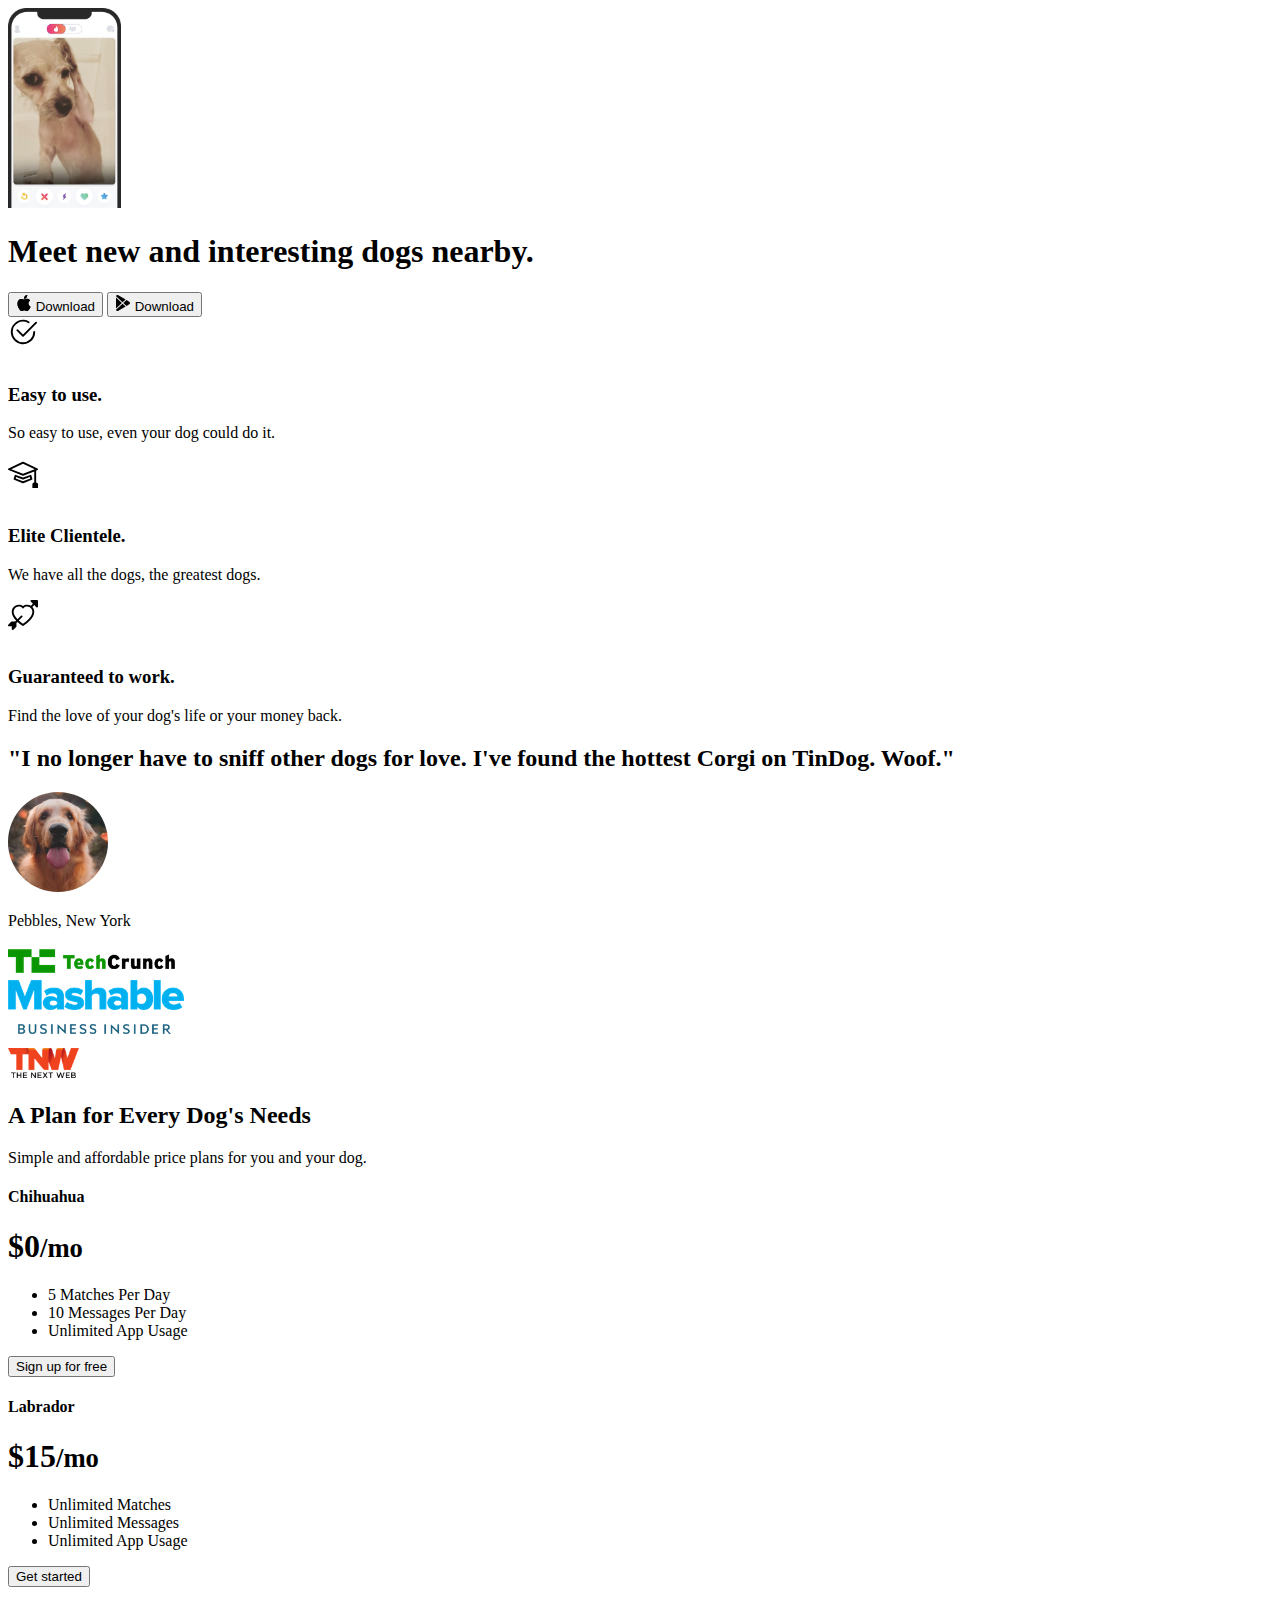
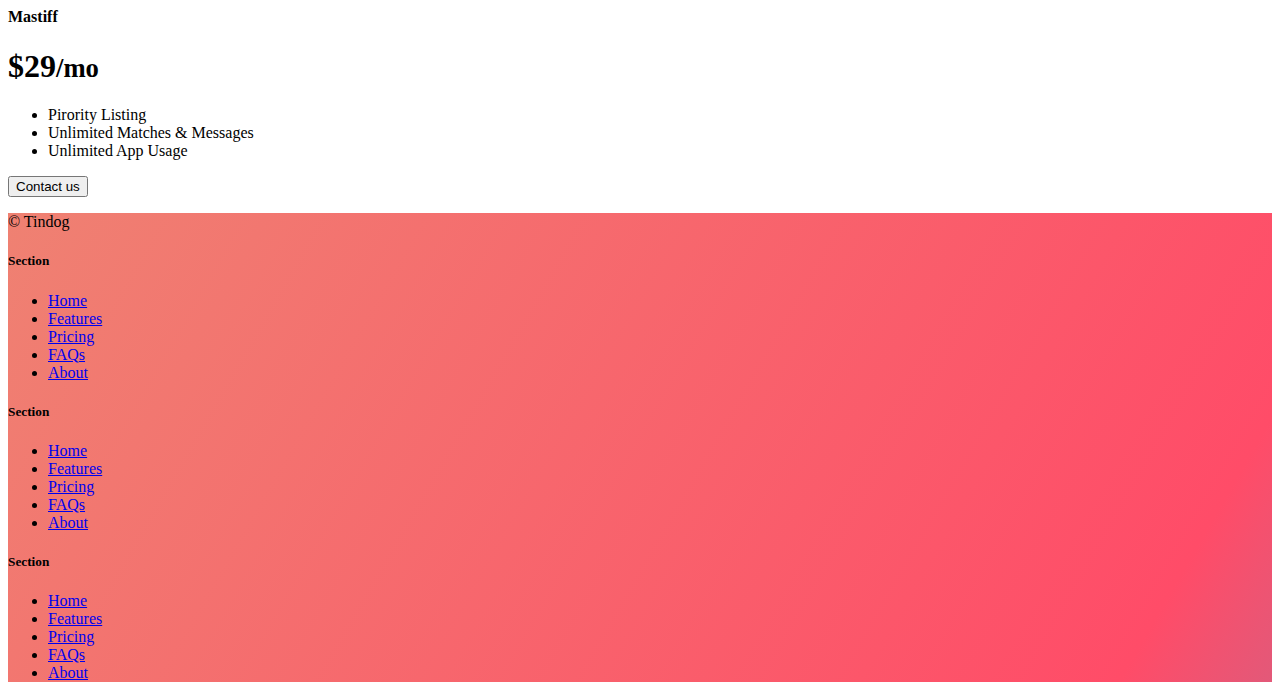
<file: 11.3 TinDog Project/solution.html>
<!DOCTYPE html>
<html lang="en">

<head>
  <meta charset="UTF-8">
  <meta name="viewport" content="width=device-width, initial-scale=1.0">
  <title>TinDog</title>
  <link href="https://cdn.jsdelivr.net/npm/bootstrap@5.3.0-alpha3/dist/css/bootstrap.min.css" rel="stylesheet"
    integrity="sha384-KK94CHFLLe+nY2dmCWGMq91rCGa5gtU4mk92HdvYe+M/SXH301p5ILy+dN9+nJOZ" crossorigin="anonymous">
  <link rel="stylesheet" href="./css/solution.css">
</head>

<body>


  <!-- Title -->
  <section id="title" class="gradient">

    <div class="container col-xxl-8 px-4 pt-5">
      <div class="row flex-lg-row-reverse align-items-center g-5 pt-5">
        <div class="col-10 col-sm-8 col-lg-6">
          <img src="./images/iphone.png" class="d-block mx-lg-auto img-fluid" alt="Bootstrap Themes" height="200"
            loading="lazy">
        </div>
        <div class="col-lg-6">
          <h1 class="display-5 fw-bold text-body-emphasis lh-1 mb-3">Meet new and interesting dogs nearby.</h1>

          <div class="d-grid gap-2 d-md-flex justify-content-md-start">
            <button type="button" class="btn btn-light btn-lg px-4 me-md-2"><svg xmlns="http://www.w3.org/2000/svg"
                width="16" height="16" fill="currentColor" class="bi bi-apple mb-1" viewBox="0 0 16 16">
                <path
                  d="M11.182.008C11.148-.03 9.923.023 8.857 1.18c-1.066 1.156-.902 2.482-.878 2.516.024.034 1.52.087 2.475-1.258.955-1.345.762-2.391.728-2.43Zm3.314 11.733c-.048-.096-2.325-1.234-2.113-3.422.212-2.189 1.675-2.789 1.698-2.854.023-.065-.597-.79-1.254-1.157a3.692 3.692 0 0 0-1.563-.434c-.108-.003-.483-.095-1.254.116-.508.139-1.653.589-1.968.607-.316.018-1.256-.522-2.267-.665-.647-.125-1.333.131-1.824.328-.49.196-1.422.754-2.074 2.237-.652 1.482-.311 3.83-.067 4.56.244.729.625 1.924 1.273 2.796.576.984 1.34 1.667 1.659 1.899.319.232 1.219.386 1.843.067.502-.308 1.408-.485 1.766-.472.357.013 1.061.154 1.782.539.571.197 1.111.115 1.652-.105.541-.221 1.324-1.059 2.238-2.758.347-.79.505-1.217.473-1.282Z" />
                <path
                  d="M11.182.008C11.148-.03 9.923.023 8.857 1.18c-1.066 1.156-.902 2.482-.878 2.516.024.034 1.52.087 2.475-1.258.955-1.345.762-2.391.728-2.43Zm3.314 11.733c-.048-.096-2.325-1.234-2.113-3.422.212-2.189 1.675-2.789 1.698-2.854.023-.065-.597-.79-1.254-1.157a3.692 3.692 0 0 0-1.563-.434c-.108-.003-.483-.095-1.254.116-.508.139-1.653.589-1.968.607-.316.018-1.256-.522-2.267-.665-.647-.125-1.333.131-1.824.328-.49.196-1.422.754-2.074 2.237-.652 1.482-.311 3.83-.067 4.56.244.729.625 1.924 1.273 2.796.576.984 1.34 1.667 1.659 1.899.319.232 1.219.386 1.843.067.502-.308 1.408-.485 1.766-.472.357.013 1.061.154 1.782.539.571.197 1.111.115 1.652-.105.541-.221 1.324-1.059 2.238-2.758.347-.79.505-1.217.473-1.282Z" />
              </svg> Download</button>
            <button type="button" class="btn btn-outline-light btn-lg px-4"><svg xmlns="http://www.w3.org/2000/svg"
                width="16" height="16" fill="currentColor" class="bi bi-google-play mb-1" viewBox="0 0 16 16">
                <path
                  d="M14.222 9.374c1.037-.61 1.037-2.137 0-2.748L11.528 5.04 8.32 8l3.207 2.96 2.694-1.586Zm-3.595 2.116L7.583 8.68 1.03 14.73c.201 1.029 1.36 1.61 2.303 1.055l7.294-4.295ZM1 13.396V2.603L6.846 8 1 13.396ZM1.03 1.27l6.553 6.05 3.044-2.81L3.333.215C2.39-.341 1.231.24 1.03 1.27Z" />
              </svg> Download</button>
          </div>
        </div>
      </div>
    </div>
  </section>
  <!-- Features -->
  <section id="features">
    <div class="container mt-5">
      <div class="row g-4 py-5 row-cols-1 row-cols-lg-3">
        <div class="col d-flex align-items-start">
          <div
            class="icon-square text-body-emphasis bg-body-secondary d-inline-flex align-items-center justify-content-center fs-4 flex-shrink-0 me-3">
            <svg xmlns="http://www.w3.org/2000/svg" height="30" fill="currentColor" class="bi bi-check2-circle"
              viewBox="0 0 16 16">
              <path
                d="M2.5 8a5.5 5.5 0 0 1 8.25-4.764.5.5 0 0 0 .5-.866A6.5 6.5 0 1 0 14.5 8a.5.5 0 0 0-1 0 5.5 5.5 0 1 1-11 0z" />
              <path
                d="M15.354 3.354a.5.5 0 0 0-.708-.708L8 9.293 5.354 6.646a.5.5 0 1 0-.708.708l3 3a.5.5 0 0 0 .708 0l7-7z" />
            </svg>
          </div>
          <div>
            <h3 class="fs-2">Easy to use.</h3>
            <p>So easy to use, even your dog could do it.</p>

          </div>
        </div>
        <div class="col d-flex align-items-start">
          <div
            class="icon-square text-body-emphasis bg-body-secondary d-inline-flex align-items-center justify-content-center fs-4 flex-shrink-0 me-3">
            <svg xmlns="http://www.w3.org/2000/svg" height="30" fill="currentColor" class="bi bi-mortarboard"
              viewBox="0 0 16 16">
              <path
                d="M8.211 2.047a.5.5 0 0 0-.422 0l-7.5 3.5a.5.5 0 0 0 .025.917l7.5 3a.5.5 0 0 0 .372 0L14 7.14V13a1 1 0 0 0-1 1v2h3v-2a1 1 0 0 0-1-1V6.739l.686-.275a.5.5 0 0 0 .025-.917l-7.5-3.5ZM8 8.46 1.758 5.965 8 3.052l6.242 2.913L8 8.46Z" />
              <path
                d="M4.176 9.032a.5.5 0 0 0-.656.327l-.5 1.7a.5.5 0 0 0 .294.605l4.5 1.8a.5.5 0 0 0 .372 0l4.5-1.8a.5.5 0 0 0 .294-.605l-.5-1.7a.5.5 0 0 0-.656-.327L8 10.466 4.176 9.032Zm-.068 1.873.22-.748 3.496 1.311a.5.5 0 0 0 .352 0l3.496-1.311.22.748L8 12.46l-3.892-1.556Z" />
            </svg>
          </div>
          <div>
            <h3 class="fs-2">Elite Clientele.</h3>
            <p>We have all the dogs, the greatest dogs.</p>

          </div>
        </div>
        <div class="col d-flex align-items-start">
          <div
            class="icon-square text-body-emphasis bg-body-secondary d-inline-flex align-items-center justify-content-center fs-4 flex-shrink-0 me-3">
            <svg xmlns="http://www.w3.org/2000/svg" height="30" fill="currentColor" class="bi bi-arrow-through-heart"
              viewBox="0 0 16 16">
              <path fill-rule="evenodd"
                d="M2.854 15.854A.5.5 0 0 1 2 15.5V14H.5a.5.5 0 0 1-.354-.854l1.5-1.5A.5.5 0 0 1 2 11.5h1.793l.53-.53c-.771-.802-1.328-1.58-1.704-2.32-.798-1.575-.775-2.996-.213-4.092C3.426 2.565 6.18 1.809 8 3.233c1.25-.98 2.944-.928 4.212-.152L13.292 2 12.147.854A.5.5 0 0 1 12.5 0h3a.5.5 0 0 1 .5.5v3a.5.5 0 0 1-.854.354L14 2.707l-1.006 1.006c.236.248.44.531.6.845.562 1.096.585 2.517-.213 4.092-.793 1.563-2.395 3.288-5.105 5.08L8 13.912l-.276-.182a21.86 21.86 0 0 1-2.685-2.062l-.539.54V14a.5.5 0 0 1-.146.354l-1.5 1.5Zm2.893-4.894A20.419 20.419 0 0 0 8 12.71c2.456-1.666 3.827-3.207 4.489-4.512.679-1.34.607-2.42.215-3.185-.817-1.595-3.087-2.054-4.346-.761L8 4.62l-.358-.368c-1.259-1.293-3.53-.834-4.346.761-.392.766-.464 1.845.215 3.185.323.636.815 1.33 1.519 2.065l1.866-1.867a.5.5 0 1 1 .708.708L5.747 10.96Z" />
            </svg>
          </div>
          <div>
            <h3 class="fs-2">Guaranteed to work.</h3>
            <p>Find the love of your dog's life or your money back.</p>

          </div>
        </div>
      </div>
    </div>
  </section>
  <!-- Testimonial -->
  <section id="testimonial">
    <div class="my-5">
      <div class="p-5 text-center bg-body-tertiary">
        <div class="container py-5">
          <h2 class="text-body-emphasis">"I no longer have to sniff other dogs for love. I've found the hottest Corgi on
            TinDog. Woof."</h2>
          <img class="profile-img mt-5" src="./images/dog-img.jpg" alt="dog image">
          <p class="col-lg-8 mx-auto lead mt-2">
            Pebbles, New York
          </p>
        </div>

        <div class="container">
          <div class="row">
            <div class="col-lg-3 col-sm-12">
              <img src="./images/techcrunch.png" alt="techcrunch" height="30">
            </div>
            <div class="col-lg-3 col-sm-12">
              <img src="./images/mashable.png" alt="mashable" height="30">
            </div>
            <div class="col-lg-3 col-sm-12">
              <img src="./images/bizinsider.png" alt="bizinsider" height="30">
            </div>
            <div class="col-lg-3 col-sm-12">
              <img src="./images/tnw.png" alt="tnw" height="30">
            </div>
          </div>
        </div>
      </div>
    </div>
  </section>
  <!-- Pricing -->
  <section id="pricing">
    <div class="container">
      <div class="pricing-header p-3 pb-md-4 mx-auto text-center">
        <h2 class="display-4 fw-normal">A Plan for Every Dog's Needs</h2>
        <p class="fs-5 text-body-secondary">Simple and affordable price plans for you and your dog.
      </div>
      <div class="row row-cols-1 row-cols-md-3 mb-3 text-center">
        <div class="col">
          <div class="card mb-4 rounded-3 shadow-sm">
            <div class="card-header py-3">
              <h4 class="my-0 fw-normal">Chihuahua</h4>
            </div>
            <div class="card-body">
              <h1 class="card-title pricing-card-title">$0<small class="text-body-secondary fw-light">/mo</small></h1>
              <ul class="list-unstyled mt-3 mb-4">
                <li>5 Matches Per Day</li>
                <li>10 Messages Per Day</li>
                <li>Unlimited App Usage</li>
              </ul>
              <button type="button" class="w-100 btn btn-lg btn-outline-dark">Sign up for free</button>
            </div>
          </div>
        </div>
        <div class="col">
          <div class="card mb-4 rounded-3 shadow-sm">
            <div class="card-header py-3">
              <h4 class="my-0 fw-normal">Labrador</h4>
            </div>
            <div class="card-body">
              <h1 class="card-title pricing-card-title">$15<small class="text-body-secondary fw-light">/mo</small></h1>
              <ul class="list-unstyled mt-3 mb-4">
                <li>Unlimited Matches</li>
                <li>Unlimited Messages</li>
                <li>Unlimited App Usage</li>
              </ul>
              <button type="button" class="w-100 btn btn-lg btn-dark">Get started</button>
            </div>
          </div>
        </div>
        <div class="col">
          <div class="card mb-4 rounded-3 shadow-sm border-dark">
            <div class="card-header py-3 text-bg-dark border-dark">
              <h4 class="my-0 fw-normal">Mastiff</h4>
            </div>
            <div class="card-body">
              <h1 class="card-title pricing-card-title">$29<small class="text-body-secondary fw-light">/mo</small></h1>
              <ul class="list-unstyled mt-3 mb-4">
                <li>Pirority Listing</li>
                <li>Unlimited Matches & Messages</li>
                <li>Unlimited App Usage</li>
              </ul>
              <button type="button" class="w-100 btn btn-lg btn-dark">Contact us</button>
            </div>
          </div>
        </div>
      </div>
    </div>
  </section>
  <!-- Footer -->
  <section id="contact" class="gradient-background">
    <div class="container ">
      <footer class="row row-cols-1 row-cols-sm-2 row-cols-md-5 py-5 mt-5 border-top">
        <div class="col mb-3">

          <p class="text-body-secondary">© Tindog</p>
        </div>

        <div class="col mb-3">

        </div>

        <div class="col mb-3">
          <h5>Section</h5>
          <ul class="nav flex-column">
            <li class="nav-item mb-2"><a href="#" class="nav-link p-0 text-body-secondary">Home</a></li>
            <li class="nav-item mb-2"><a href="#" class="nav-link p-0 text-body-secondary">Features</a></li>
            <li class="nav-item mb-2"><a href="#" class="nav-link p-0 text-body-secondary">Pricing</a></li>
            <li class="nav-item mb-2"><a href="#" class="nav-link p-0 text-body-secondary">FAQs</a></li>
            <li class="nav-item mb-2"><a href="#" class="nav-link p-0 text-body-secondary">About</a></li>
          </ul>
        </div>

        <div class="col mb-3">
          <h5>Section</h5>
          <ul class="nav flex-column">
            <li class="nav-item mb-2"><a href="#" class="nav-link p-0 text-body-secondary">Home</a></li>
            <li class="nav-item mb-2"><a href="#" class="nav-link p-0 text-body-secondary">Features</a></li>
            <li class="nav-item mb-2"><a href="#" class="nav-link p-0 text-body-secondary">Pricing</a></li>
            <li class="nav-item mb-2"><a href="#" class="nav-link p-0 text-body-secondary">FAQs</a></li>
            <li class="nav-item mb-2"><a href="#" class="nav-link p-0 text-body-secondary">About</a></li>
          </ul>
        </div>

        <div class="col mb-3">
          <h5>Section</h5>
          <ul class="nav flex-column">
            <li class="nav-item mb-2"><a href="#" class="nav-link p-0 text-body-secondary">Home</a></li>
            <li class="nav-item mb-2"><a href="#" class="nav-link p-0 text-body-secondary">Features</a></li>
            <li class="nav-item mb-2"><a href="#" class="nav-link p-0 text-body-secondary">Pricing</a></li>
            <li class="nav-item mb-2"><a href="#" class="nav-link p-0 text-body-secondary">FAQs</a></li>
            <li class="nav-item mb-2"><a href="#" class="nav-link p-0 text-body-secondary">About</a></li>
          </ul>
        </div>
      </footer>
    </div>
  </section>
</body>

</html>
</file>
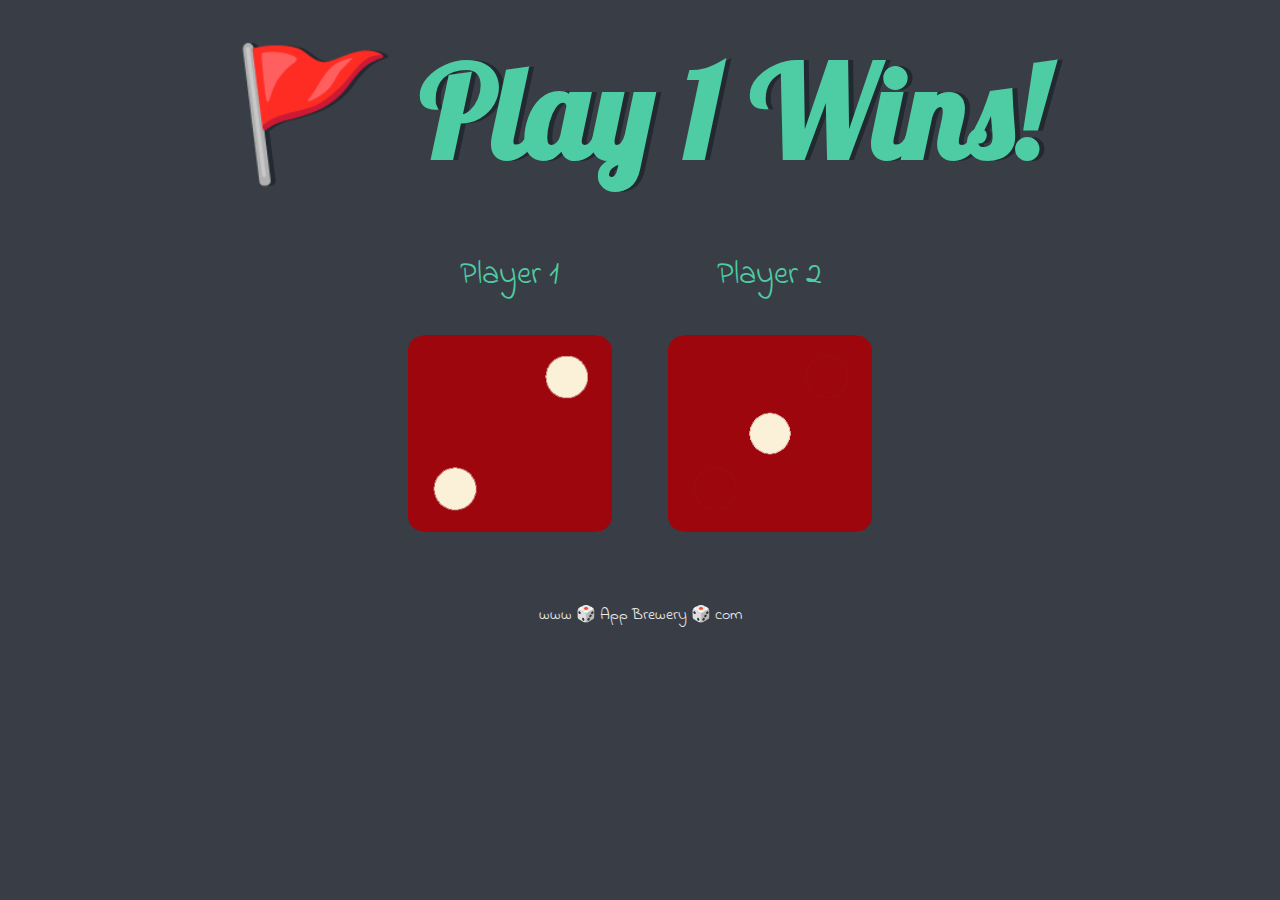
<file: Dicee Challenge/dicee.html>
<!DOCTYPE html>
<html lang="en" dir="ltr">
	<head>
		<meta charset="utf-8">
		<title>Dicee</title>
		<link rel="stylesheet" href="styles.css">
		<link href="https://fonts.googleapis.com/css?family=Indie+Flower|Lobster" rel="stylesheet">
	</head>
	<body>

		<div class="container">
			<h1>Refresh Me</h1>

			<div class="dice">
				<p>Player 1</p>
				<img id="img1" class="img1" src="./images/dice6.png">
			</div>

			<div class="dice">
				<p>Player 2</p>
				<img id="img2" class="img2" src="./images/dice6.png">
			</div>

		</div>


	</body>

	<footer>
		www 🎲 App Brewery 🎲 com
	</footer>
	<script src="./js/index.js" charset="utf-8"></script>
</html>
</file>
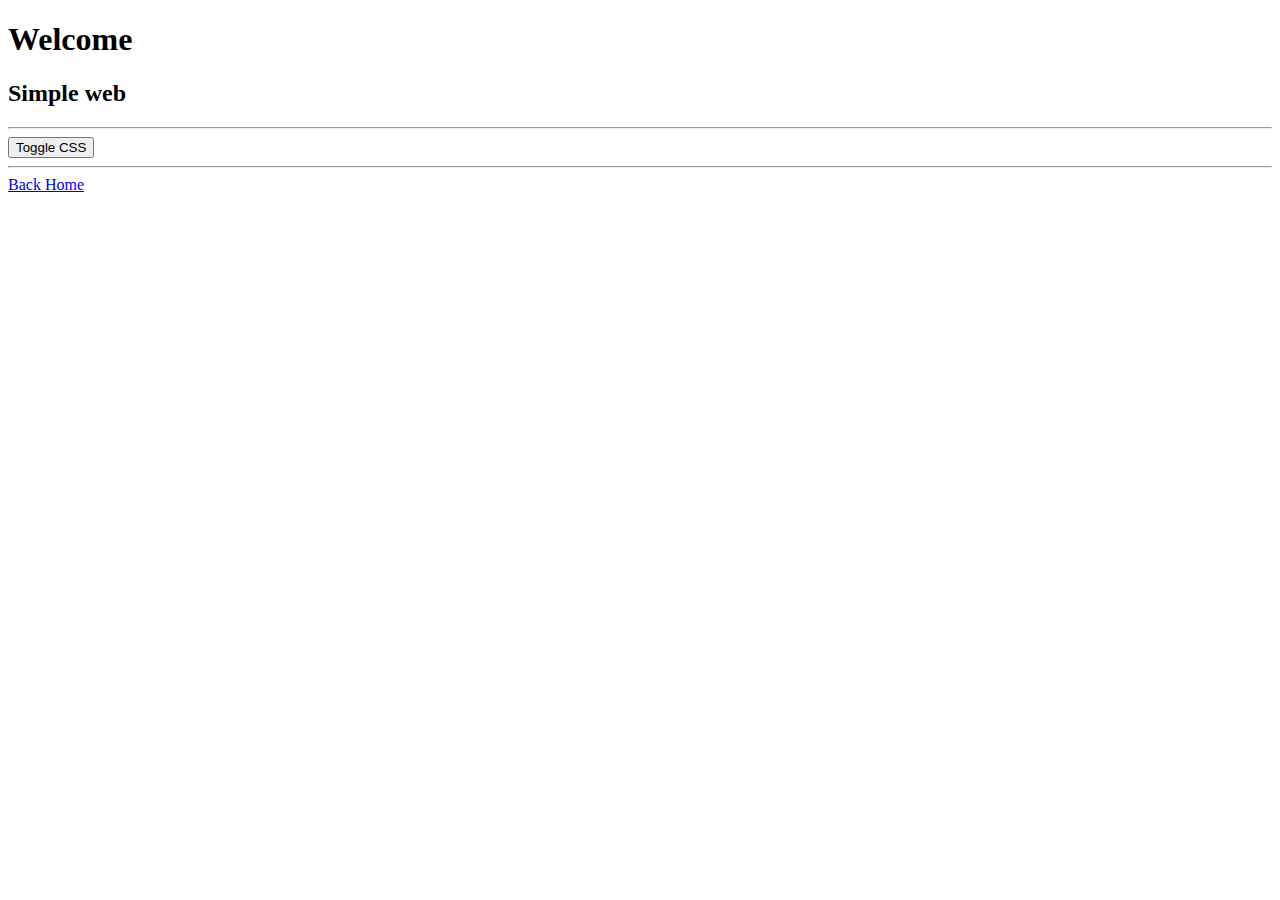
<file: public/justaddcss.html>
<!DOCTYPE html>
<html lang="en">
	<head id="head">
	<meta charset="UTF-8">
	<title>CSS Example</title>
	</head>
	<body>
		<main>
			<h1>Welcome</h1>
				<h2>Simple web</h2>
				<hr>
				<button onclick="addCSS()" id="button">Toggle CSS</button>
				<hr>
			
		</main>
		<footer>
			<a href="../index.html">Back Home</a>
		</footer>
		<script>
			let counter = 0
			function addCSS() {
				counter++
				if (counter % 2 !== 0) {
				document.getElementById("head").innerHTML = '  <title>Example HTML Website</title> \n<link rel="stylesheet" href="./styles.css" />'
				} else {
				document.getElementById("head").innerHTML = '  <title>Example HTML Website</title> '
				}
			}
		</script>
	</body>
</html>
</file>
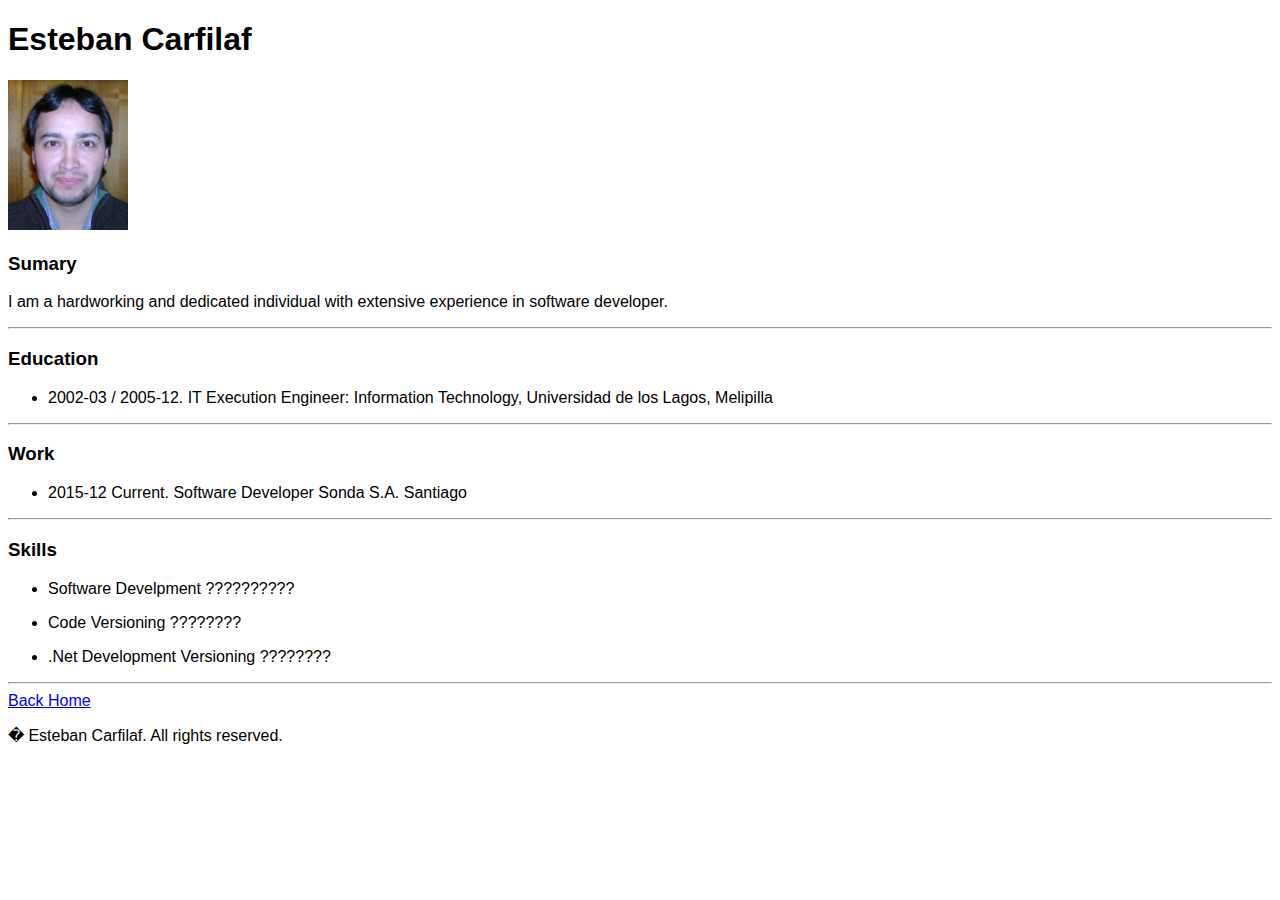
<file: public/resume.html>
<!DOCTYPE html>
<html lang="en">
	<head>
	<meta charset="UTF-8">
	<title>My Resume</title>
	<style>
		body{
			font-family: Verdana, Geneva, Tahoma, sans-serif;
		}
	</style>
	</head>
	<body>
		<h1>Esteban Carfilaf</h1>
			<img src="../assets/images/Foto.jpg" height="150" alt="Foto">
			<h3>Sumary</h3>
			<p>I am a hardworking and dedicated individual with extensive experience in software developer.</p>
			<hr>
			<h3>Education</h3>
				<ul><li>2002-03 / 2005-12. IT Execution Engineer: Information Technology, Universidad de los Lagos, Melipilla</li></ul>
			<hr>
			<h3>Work</h3>
				<ul><li>2015-12 Current. Software Developer Sonda S.A. Santiago</li></ul>
			<hr>
			<h3>Skills</h3>
				<ul><li>Software Develpment ??????????</li></ul>
				<ul><li>Code Versioning ????????</li></ul>
				<ul><li>.Net Development Versioning ????????</li></ul>
			<hr>
		<a href="../index.html">Back Home</a>
		<footer><p>� Esteban Carfilaf. All rights reserved.</p></footer>
	</body>
</html>
</file>
<file: 11.3 TinDog Project/css/style.css>
.gradient-background {
  background: linear-gradient(300deg, #00bfff, #ff4c68, #ef8172);
  background-size: 180% 180%;
  animation: gradient-animation 18s ease infinite;
}

@keyframes gradient-animation {
  0% {
    background-position: 0% 50%;
  }
  50% {
    background-position: 100% 50%;
  }
  100% {
    background-position: 0% 50%;
  }
}

.icon-square {
  width: 3rem;
  height: 3rem;
  border-radius: 0.75rem;
}

.profile-img {
  height: 100px;
  border-radius: 50%;
}
</file>
<file: DrumKit/styles.css>
body {
  text-align: center;
  background-color: #283149;
}

h1 {
  font-size: 5rem;
  color: #DBEDF3;
  font-family: "Arvo", cursive;
  text-shadow: 3px 0 #DA0463;

}

footer {
  color: #DBEDF3;
  font-family: sans-serif;
}

.w {
  background-image: url("./images/tom1.png");
}

.a {
  background-image: url("./images/tom2.png");
}

.s {
  background-image: url("./images/tom3.png");
}

.d {
  background-image: url("./images/tom4.png");
}

.j {
  background-image: url("./images/crash.png");
}

.k {
  background-image: url("./images/kick.png");
}

.l {
  background-image: url("./images/snare.png");
}

.set {
  margin: 10% auto;
}

.game-over {
  background-color: red;
  opacity: 0.8;
}

.pressed {
  box-shadow: 0 3px 4px 0 #DBEDF3;
  opacity: 0.5;
}

.red {
  color: red;
}

.drum {
  outline: none;
  border: 10px solid #404B69;
  font-size: 5rem;
  font-family: 'Arvo', cursive;
  line-height: 2;
  font-weight: 900;
  color: #DA0463;
  text-shadow: 3px 0 #DBEDF3;
  border-radius: 15px;
  display: inline-block;
  width: 150px;
  height: 150px;
  text-align: center;
  margin: 10px;
  background-color: white;
}
</file>
<file: personalsite/style.css>
body{
	font-family:Roboto, Geneva, Tahoma, sans-serif;
	color: white;
}
.psheader{
	background-color: #164863 ;
	position: sticky;
	width: 100%;
	top: 0;
	z-index: 1;
}
.psfooter{
	background-color: #164863;
}
.imgHeader{
	display: block;
	height: 100%;
	background-image: url ("./imgs/Software_Development.jpg");
}
.psTitulo{
	display: flex;
	position: relative;
	top: 400px;
	font-size: 4em;
}
.psSubtitulo{
	display: flex;
	position: relative;
	top: 400px;
	font-size: 3em;
}
.profile-img {
	height: 150px;
	border-radius: 50%;
}
.contact-background-image{
	background-image: url('./imgs/softwaredevelopmentbg.jpg');
	width: 1330px;
	height: 840px;
}
.psContactText{
	color: #100840;
}
.psContactTitulo{
	font-size: 4em;
}
.psContactSubtitulo{
	font-size: 3em;
}
.psContactoTexto{
	font-size: 2em;
	font-style: bold;
}
.pscontacto{
	font-size: 4cap;
	color: #100840;
}
</file>
<file: SimonGame/styles.css>
body {
  text-align: center;
  background-color: #011F3F;
}

#level-title {
  font-family: 'Press Start 2P', cursive;
  font-size: 3rem;
  margin:  5%;
  color: #FEF2BF;
}

.container {
  display: block;
  width: 50%;
  margin: auto;

}

.btn {
  margin: 25px;
  display: inline-block;
  height: 200px;
  width: 200px;
  border: 10px solid black;
  border-radius: 20%;
}

.game-over {
  background-color: red;
  opacity: 0.8;
}

.red {
  background-color: red;
}

.green {
  background-color: green;
}

.blue {
  background-color: blue;
}

.yellow {
  background-color: yellow;
}

.pressed {
  box-shadow: 0 0 20px white;
  background-color: grey;
}
</file>
<file: 11.3 TinDog Project/css/solution.css>
.gradient-background {
  background: linear-gradient(300deg, #00bfff, #ff4c68, #ef8172);
  background-size: 180% 180%;
  animation: gradient-animation 18s ease infinite;
}

@keyframes gradient-animation {
  0% {
    background-position: 0% 50%;
  }
  50% {
    background-position: 100% 50%;
  }
  100% {
    background-position: 0% 50%;
  }
}

.icon-square {
  width: 3rem;
  height: 3rem;
  border-radius: 0.75rem;
}

.profile-img {
  border-radius: 50%;
  height: 100px;
}
</file>
<file: Dicee Challenge/styles.css>
.container {
  width: 70%;
  margin: auto;
  text-align: center;
}

.dice {
  text-align: center;
  display: inline-block;

}

body {
  background-color: #393E46;
}

h1 {
  margin: 30px;
  font-family: 'Lobster', cursive;
  text-shadow: 5px 0 #232931;
  font-size: 8rem;
  color: #4ECCA3;
}

p {
  font-size: 2rem;
  color: #4ECCA3;
  font-family: 'Indie Flower', cursive;
}

img {
  width: 80%;
}

footer {
  margin-top: 5%;
  color: #EEEEEE;
  text-align: center;
  font-family: 'Indie Flower', cursive;

}
</file>
<file: public/styles.css>
body {
  font-family: Arial, sans-serif;
  background-color: #f2f2f2;
}

header {
  background-color: #aa80f3;
  color: #fff;
  padding: 20px;
  text-align: center;
}

header h1 {
  margin: 0;
}

nav {
  background-color: #aa80f3;
  color: #fff;
  padding: 20px;
  text-align: center;
}

nav ul {
  list-style: none;
  margin: 0;
  padding: 0;
  display: inline-block;
}

nav li {
  display: inline-block;
  margin-right: 20px;
}

nav a {
  color: #fff;
  text-decoration: none;
}

main {
  padding: 20px;
  text-align: center;
}

footer {
  background-color: #aa80f3;
  color: #fff;
  padding: 20px;
  text-align: center;
}

h1 {
  background-color: #aa80f3;
  color: #fff;
  padding: 20px;
  text-align: center;
}

button {
  background-color: #aa80f3; /* Green */
  border: none;
  border-radius: 10px;
  color: white;
  padding: 15px 32px;
  text-align: center;
  text-decoration: none;
  display: inline-block;
  font-size: 16px;
}

a {
  color: #f2f2f2;
}
</file>
